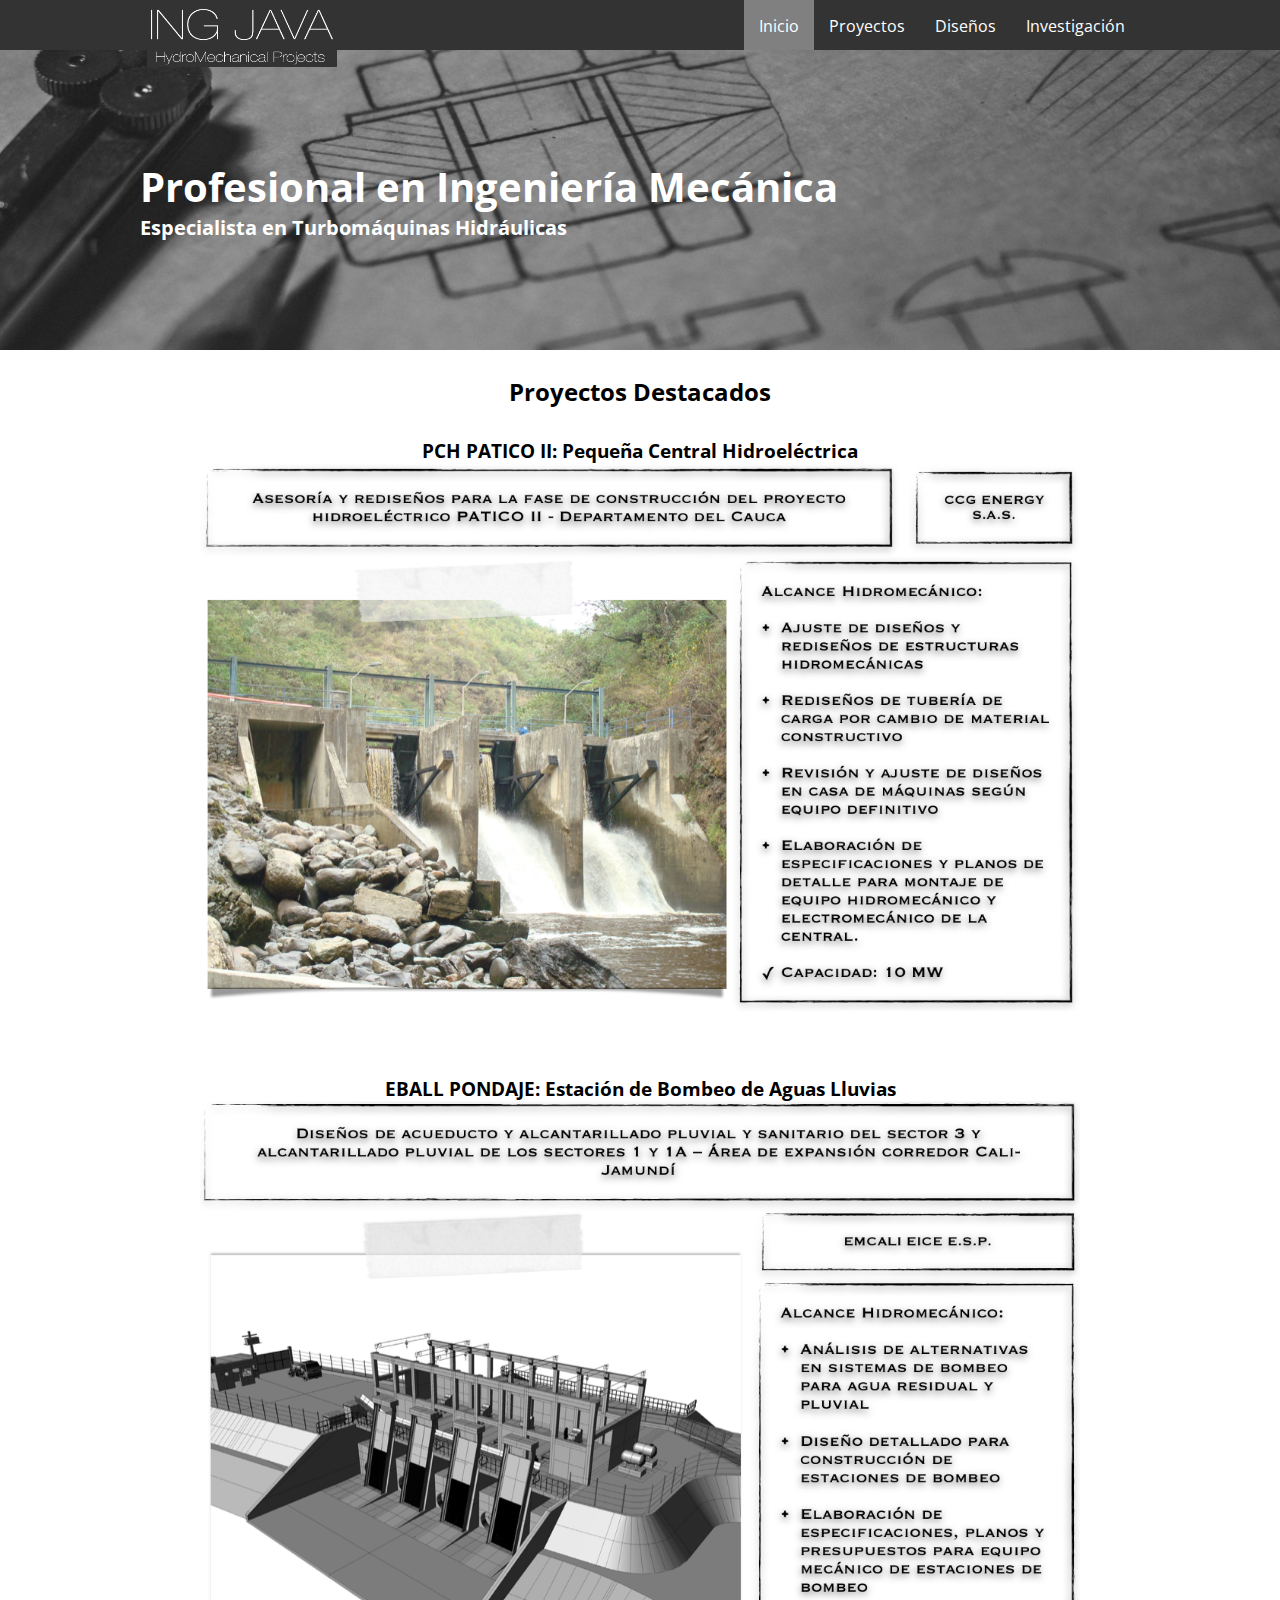
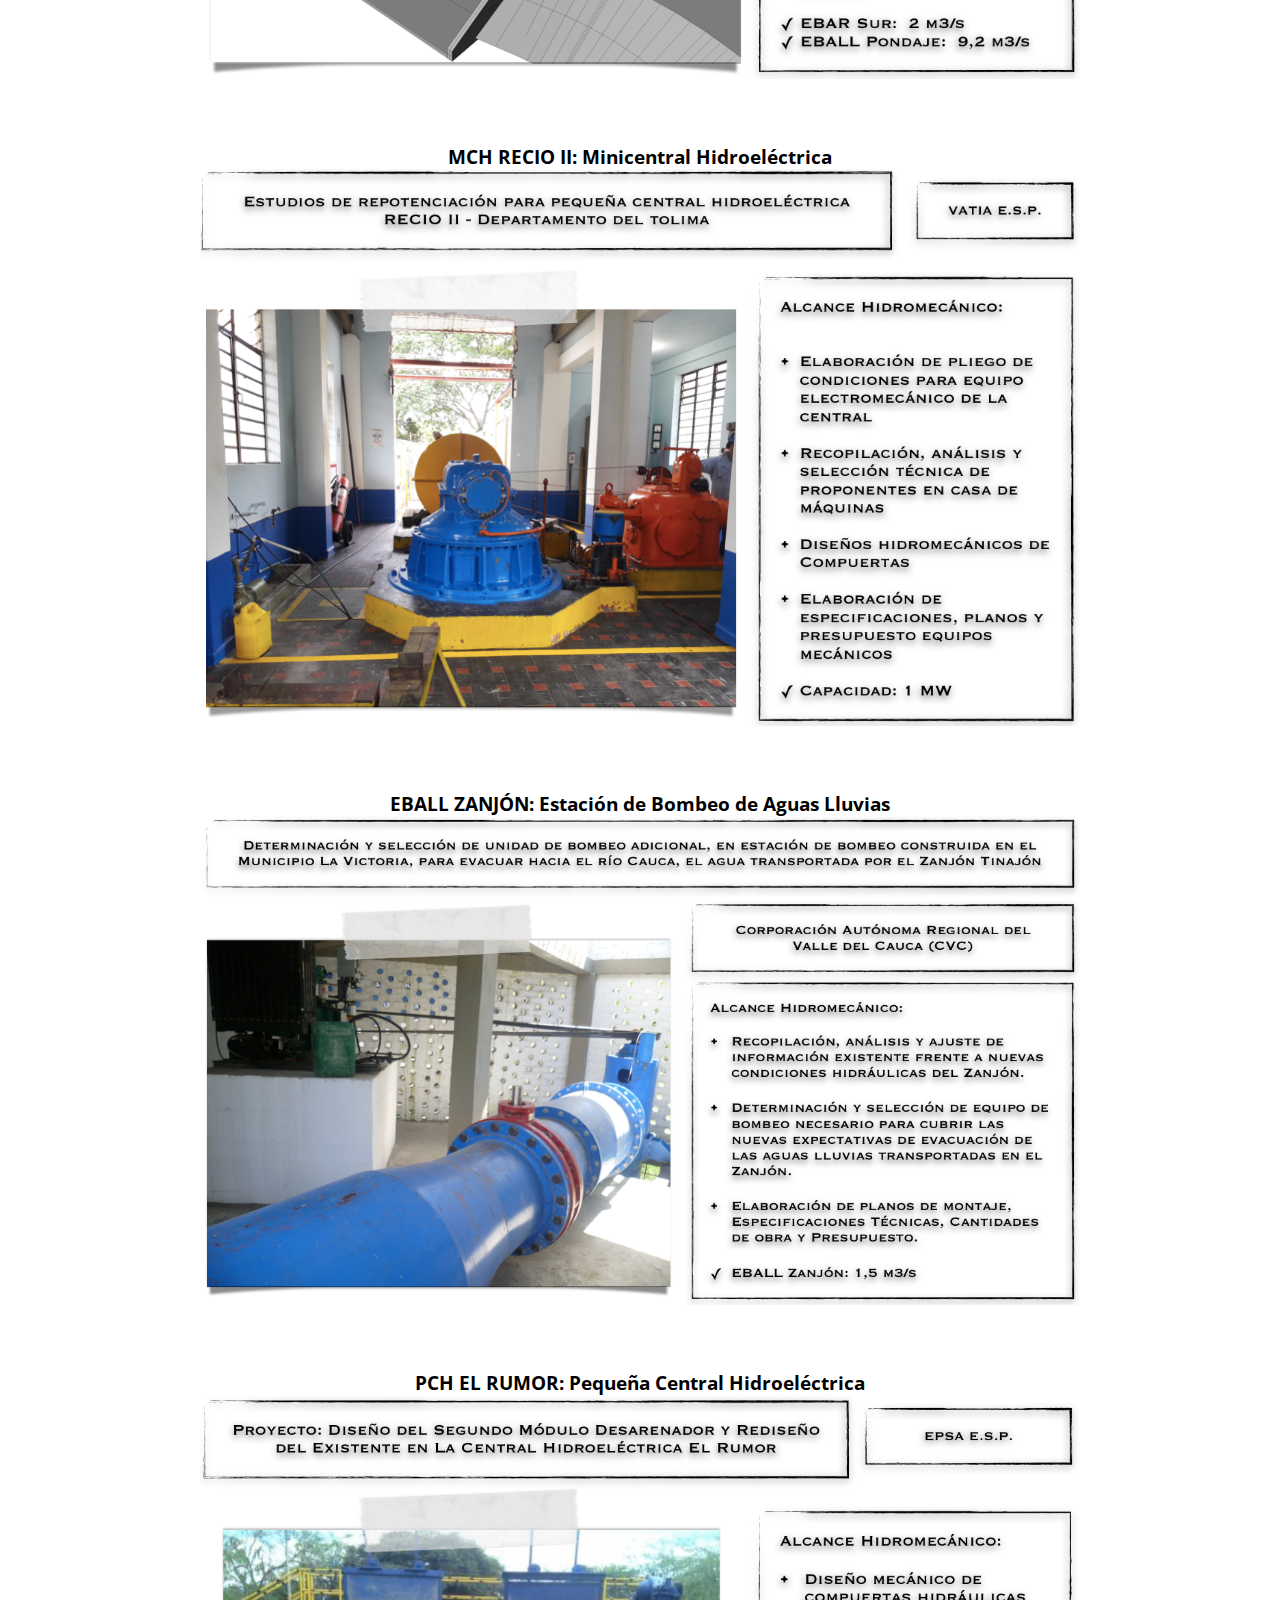
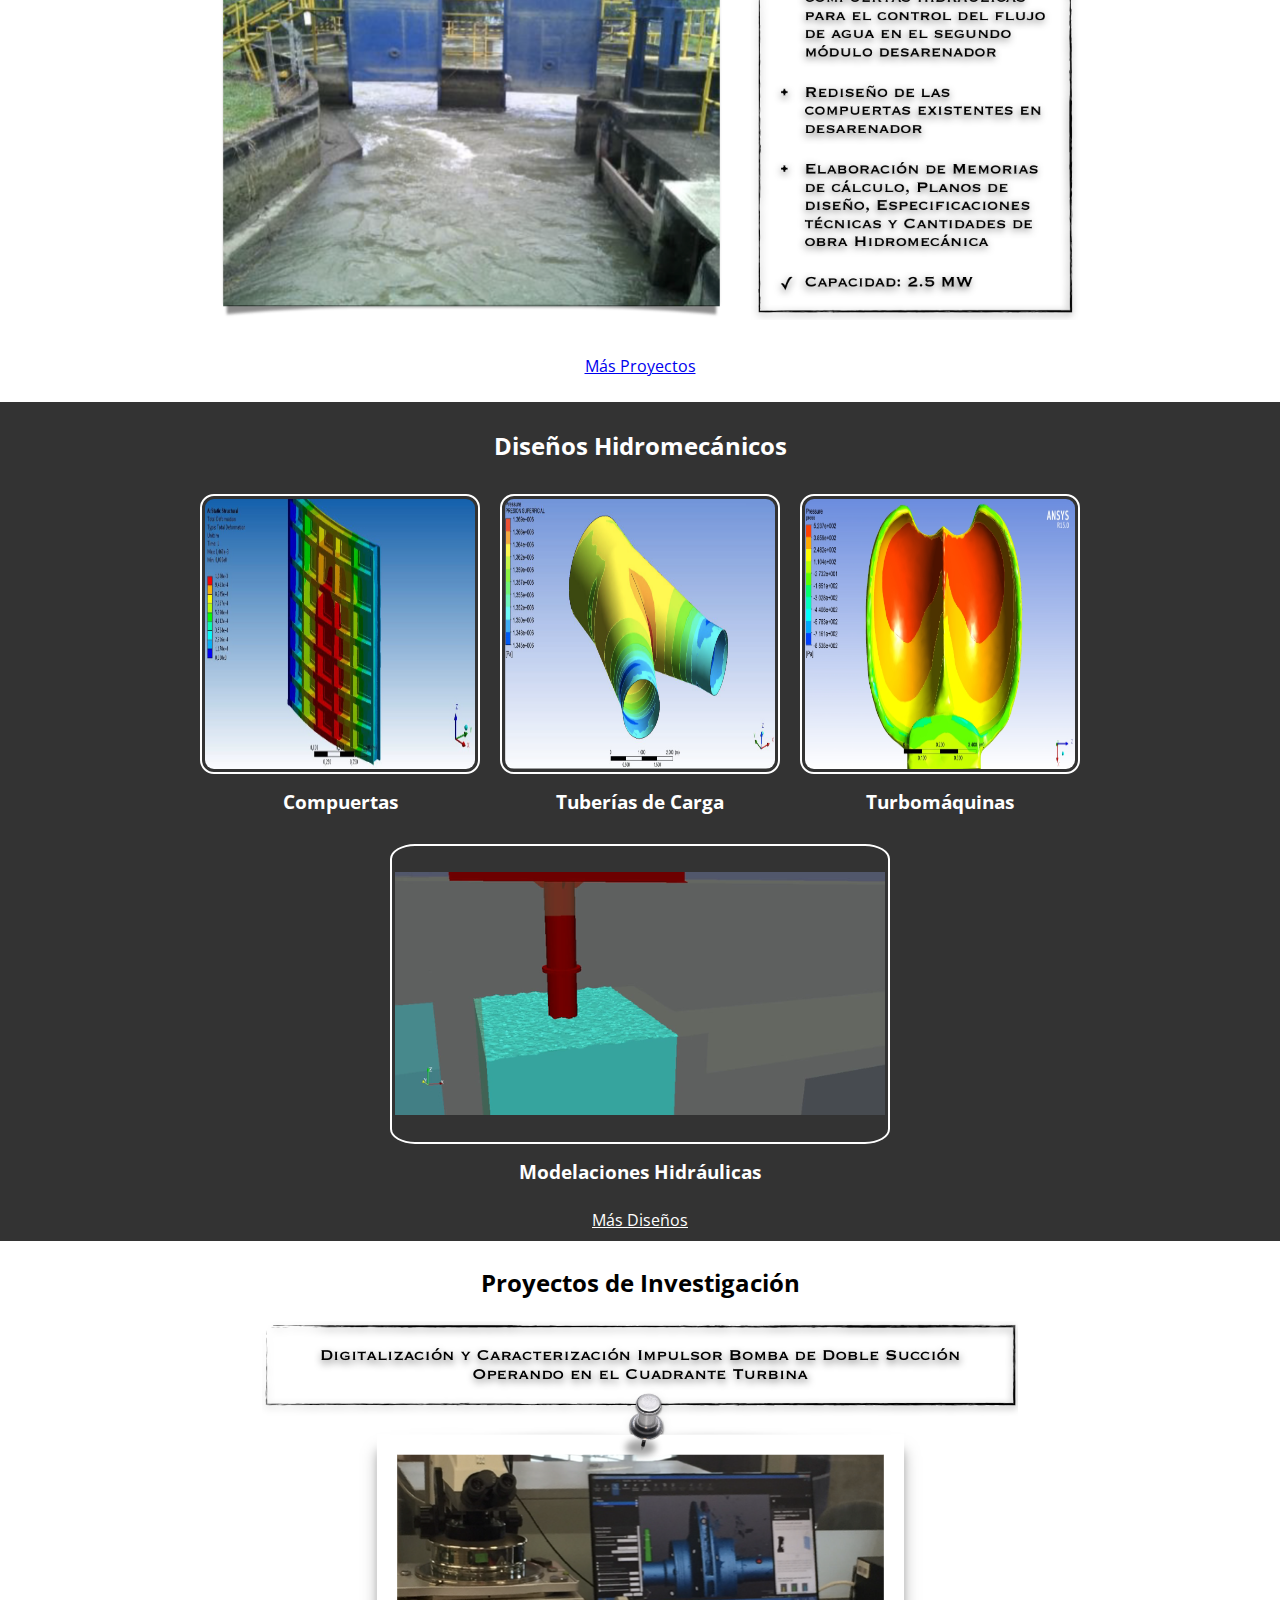
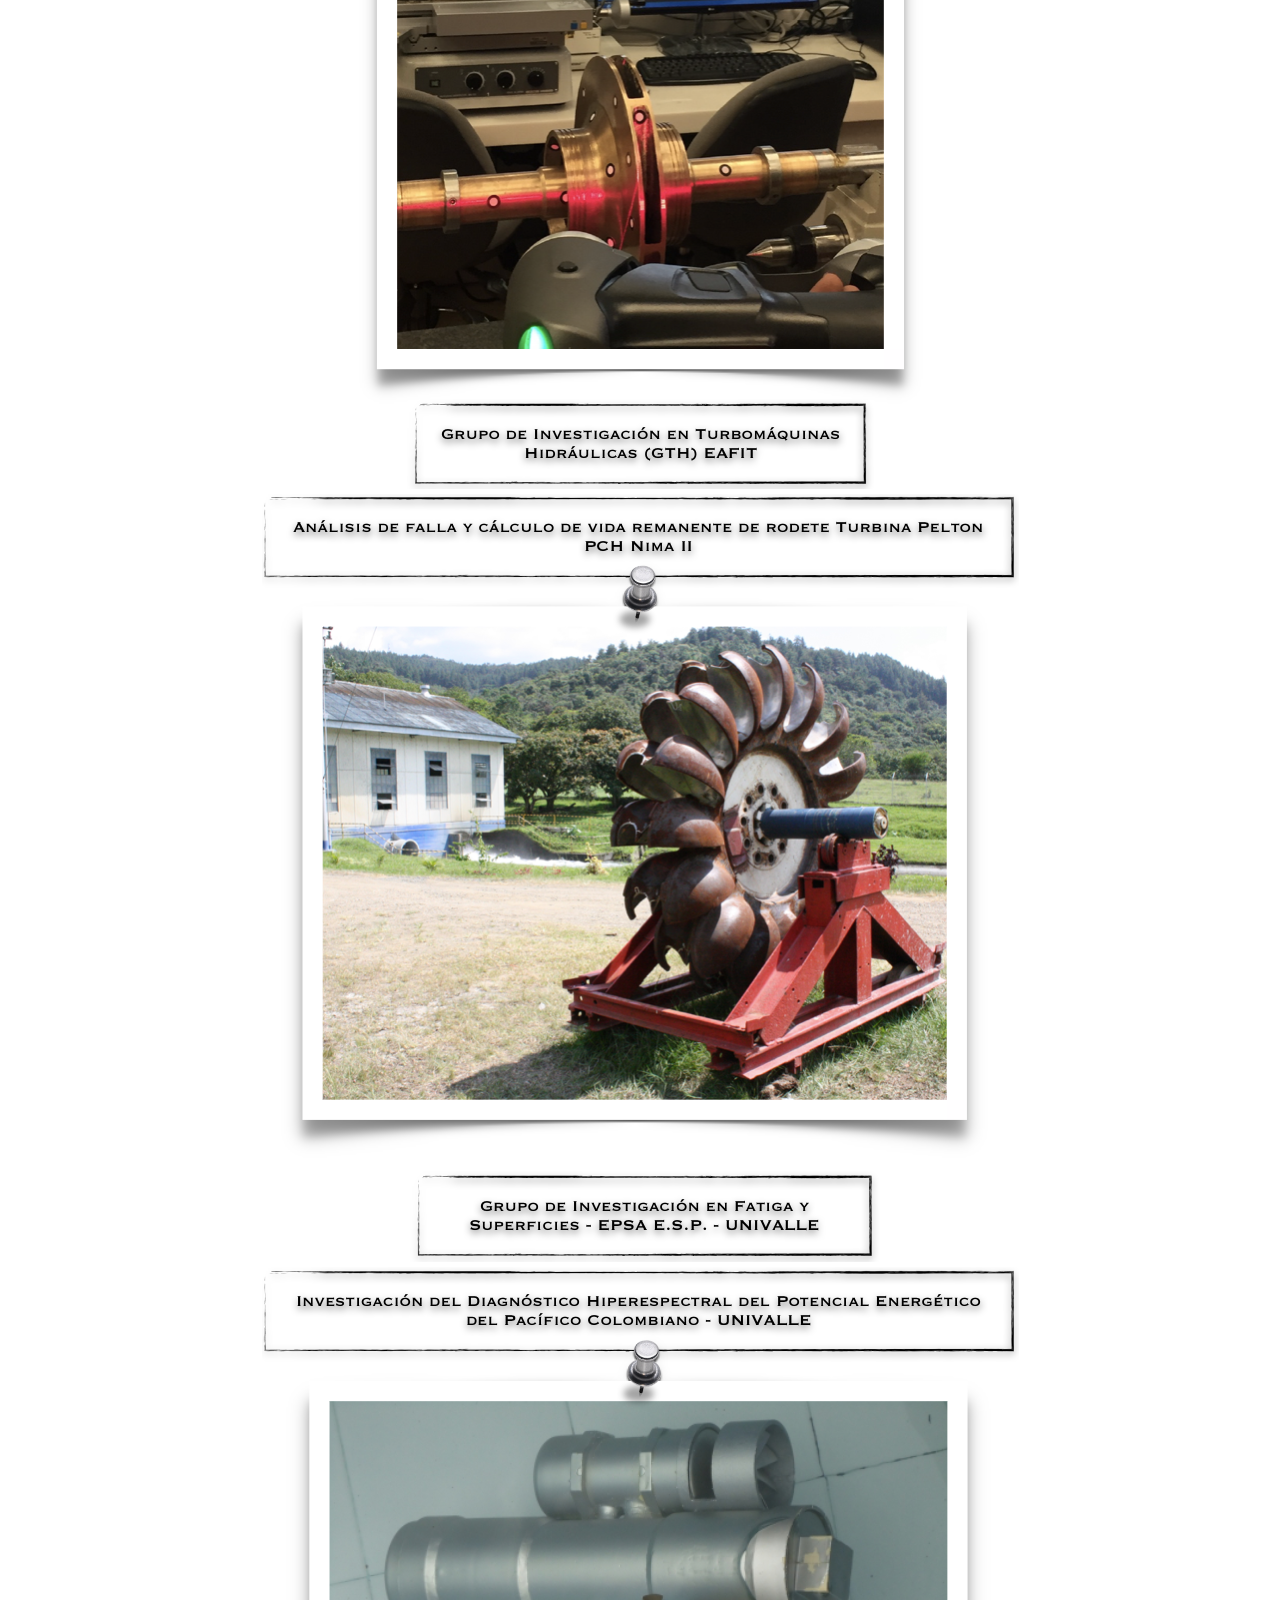
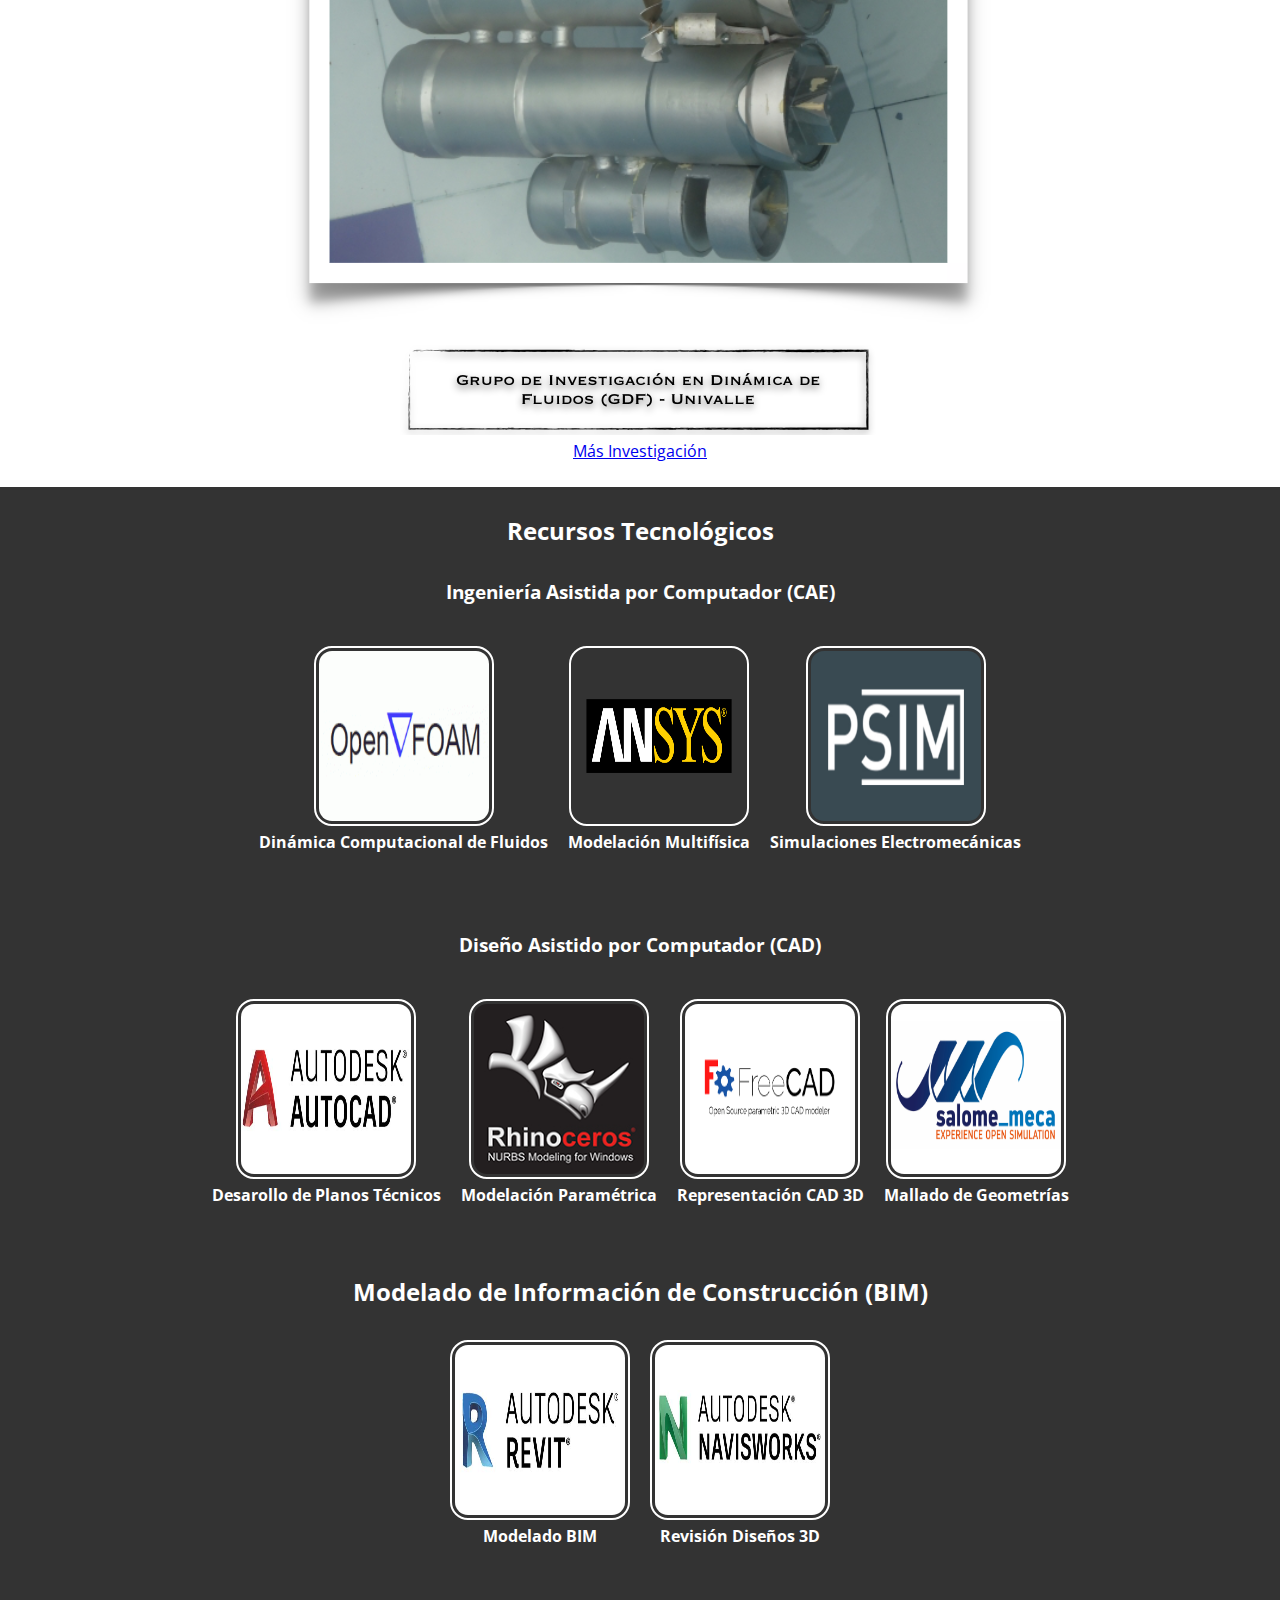
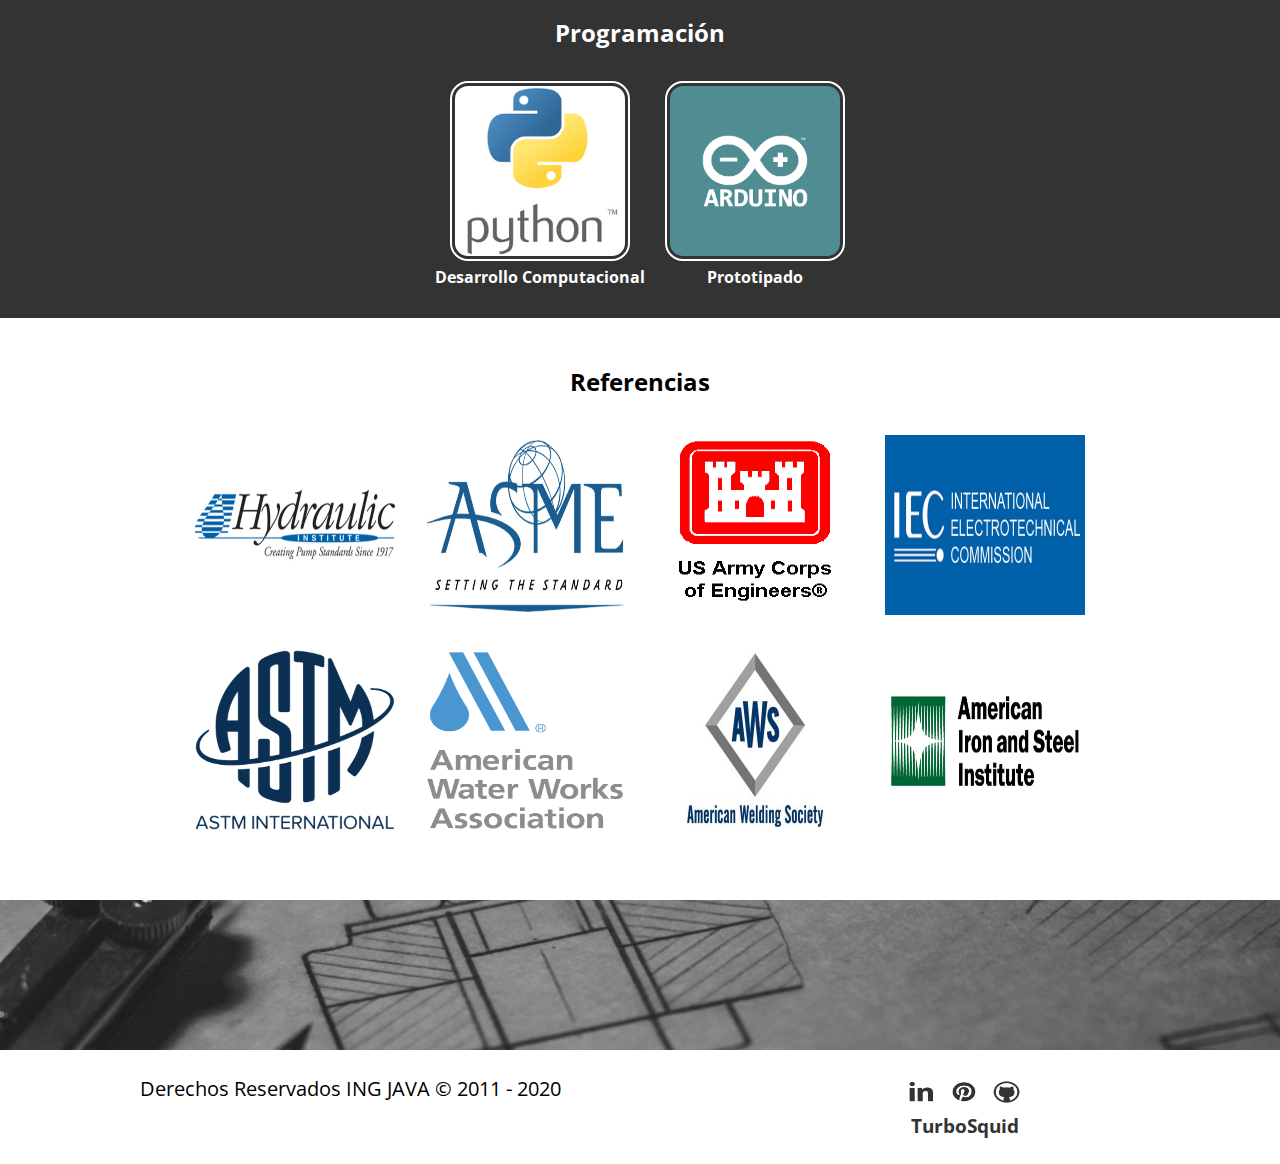
<file: index.html>
<!DOCTYPE html>
<html lang="es">
    <head>
        <title> ING JAVA - HydroMechanical Projects / Home</title>
        <meta charset="UTF-8">
        <meta name="PORTAFOLIO" content="SERVICIOS ING JAVA">    
        <link rel="stylesheet" href="css/fontello.css">
        <link rel="stylesheet" href="css/estilos.css">
        <link rel="icon" href="images/ingjavaICON.png">
    </head>
    
    <body>
        
        <header>
            <div class="contenedor">
                <h1><img src="images/Logo.png" alt="Logo"></h1>
                <!--<h1>ING JAVA</h1>-->
                <input type="checkbox" id="menu-bar">
                <!--<label class="icon-menu" for="menu-bar"></label>-->
                <label for="menu-bar">Menu</label>
                
                <nav class="menu">
                    <a href="index.html" class="current">Inicio</a>
                    <a href="proyectos.html">Proyectos</a>
                    <a href="disenos.html">Diseños</a>
                    <a href="investigacion.html">Investigación</a>
                    <!--<a href="recursos.html">Recursos</a>
                    <a href="referencias.html">Referencias</a>-->
                </nav>
                
            </div>
            
        </header>
        
        <main>
            <section id="banner">
                <img src="images/banner.png" alt="Banner">
                <div class="contenedor">
                    <h2>Profesional en Ingeniería Mecánica</h2>
                    <h3>Especialista en Turbomáquinas Hidráulicas</h3>
                    <!-- <a href="">Saber más</a>-->
                </div>
                
            </section>
            
            <section id="proyectos">
               <h2>Proyectos Destacados</h2>
               
               <div class="contenedor">
                   
                
                    <article>
                    <h3>PCH PATICO II: Pequeña Central Hidroeléctrica</h3>
                    <img src="images/patico.png" alt="Patico">
                    
                    </article>
                
                    <article>
                    <h3>EBALL PONDAJE: Estación de Bombeo de Aguas Lluvias</h3>
                    <img src="images/ebar.png" alt="Ebar">
                    
                    </article>
                    
                    <article>
                    <h3>MCH RECIO II: Minicentral Hidroeléctrica</h3>
                    <img src="images/recio2.png" alt="Recio">
                    
                    </article>    
                    
                    <article>
                    <h3>EBALL ZANJÓN: Estación de Bombeo de Aguas Lluvias</h3>
                    <img src="images/zanjon.png" alt="Zanjon">
                    
                    </article>
                    
                    <article>
                    <h3>PCH EL RUMOR: Pequeña Central Hidroeléctrica</h3>
                    <img src="images/rumor.png" alt="Rumor">
                    
                    </article>
                
                    
                </div>
                <div class="contenedor">
                <a href="proyectos.html">Más Proyectos</a>
                </div>
            </section>
            
            <section id="servicios">
                <br>
                <h2>Diseños Hidromecánicos</h2>
                <br>
                
                
                <div class="contenedor">
                   
                    <div align="center" class="servicios-partner">
                        <img src="images/compuertas.jpg" alt="Compuertas">
                        <h3>Compuertas</h3>
                    </div>
                    <div align="center" class="servicios-partner">
                        <img src="images/tuberia.png" alt="Tuberia">
                        <h3>Tuberías de Carga</h3>
                    </div>
                    <div align="center" class="servicios-partner"> 
                        <img src="images/turbomaquinaria.jpg" alt="Turbomaquinaria">
                        <h3>Turbomáquinas</h3>
                    </div>
                    <div align="center" class="servicios-partner">
                        <video src="videos/vertederoEBALL.mp4" autoplay muted loop></video>
                        <h3>Modelaciones Hidráulicas</h3>
                    </div>
                    
                    
                    <div class="contenedor">
                    <a href="disenos.html">Más Diseños</a>
                    </div>
                </div>
                
            </section>
            
            <section id="investigacion">
                <h2>Proyectos de Investigación</h2>
                <br>
                
                <div class="contenedor">
                
                    <article>
                    <img src="images/succion.png" alt="Succion">
                    </article>
                    
                    <article>
                    <img src="images/pelton.png" alt="Pelton">
                    </article>
                    
                    <article>
                    <img src="images/goliath.png" alt="Goliath">
                    </article>
                    
                </div>
                   
                    <div class="contenedor">
                    <a href="investigacion.html">Más Investigación</a>
                    </div>
                    
               

            </section>
            
            <section id="recursos">
                <br>
                <h2>Recursos Tecnológicos</h2>
                <br>
                
                <h3>Ingeniería Asistida por Computador (CAE)</h3>
                <br>
                <div class="contenedor">
                   
                    <div align="center" class="recursos-partner">
                        <img src="images/open.png" alt="Open">
                        <h4>Dinámica Computacional de Fluidos</h4>
                    </div>
                   
                    <div align="center" class="recursos-partner"> 
                        <img src="images/ansys.png" alt="Ansys">
                        <h4>Modelación Multifísica</h4>
                        
                    </div>
                  
                    <div align="center" class="recursos-partner"> 
                        <img src="images/psim.jpg" alt="Psim">
                        <h4>Simulaciones Electromecánicas</h4>
                    </div>
                    
                </div>
                <br>
                <br>
                <h3>Diseño Asistido por Computador (CAD)</h3>
                <br>
                <div class="contenedor">
                   
                    <div align="center" class="recursos-partner"> 
                        <img src="images/autocad.jpg" alt="Autocad">
                        <h4>Desarollo de Planos Técnicos</h4>
                        
                    </div>
                    <div align="center" class="recursos-partner"> 
                        <img src="images/rhino.jpg" alt="Rhino">
                        <h4>Modelación Paramétrica</h4>
                       
                    </div>
                    <div align="center" class="recursos-partner"> 
                        <img src="images/freecad.jpg" alt="Freecad">
                        <h4>Representación CAD 3D</h4>
                        
                    </div>
                    <div align="center" class="recursos-partner"> 
                        <img src="images/salome.png" alt="Salome">
                        <h4>Mallado de Geometrías</h4>
                        
                    </div>
                    
                </div>
                <br>
                <br>
                <h2>Modelado de Información de Construcción (BIM)</h2>
                <br>
                <div class="contenedor">
                   
                    <div align="center" class="recursos-partner"> 
                        <img src="images/revit.jpg" alt="Revit">
                        <h4>Modelado BIM</h4>
                        
                    </div>
                    <div align="center" class="recursos-partner"> 
                        <img src="images/navisworks.jpg" alt="Naviswork">
                        <h4>Revisión Diseños 3D</h4>
                        
                    </div>
                    
                </div>
                <br>
                <br>
                <h2>Programación</h2>
                <br>
                <div class="contenedor">
                   
                    <div align="center" class="recursos-partner"> 
                        <img src="images/python.jpg" alt="Python">
                        <h4>Desarrollo Computacional</h4>
                        
                    </div>
                    <div align="center" class="recursos-partner"> 
                        <img src="images/arduino.png" alt="Arduino">
                        <h4>Prototipado</h4>
                        
                    </div>
                    
                </div>
            </section>
            
            <section id="referencias">
                <br>
                <h2>Referencias</h2>
                <br>
                
                <div class="contenedor">
                
                    <article>
                    <img src="images/hi.png" alt="Hi">
                    </article>
                    
                    <article>
                    <img src="images/asme.jpg" alt="Asme">
                    </article>
                    
                    <article>
                    <img src="images/usace.png" alt="Usace">
                    </article>
                    
                    <article>
                    <img src="images/iec.jpg" alt="Iec">
                    </article>
                    
                    <article>
                    <img src="images/astm.png" alt="Astm">
                    </article>
                    
                    <article>
                    <img src="images/awwa.png" alt="Awwa">
                    </article>
                    
                    <article>
                    <img src="images/aws.jpg" alt="Aws">
                    </article>
                    
                    <article>
                    <img src="images/aisi.jpg" alt="Aisi">
                    </article>
                    
                </div>

            </section>
            <section id="pie">
               <img src="images/banner.png" alt="banner">
            </section> 
            
        </main>
        
        <footer>
            <div class="contenedor">
                <p class="contact">Derechos Reservados ING JAVA &copy; 2011 - 2020</p>
                
                <div class="redes">
                   
                    <a href="https://www.linkedin.com/in/ingjava/"><img src="images/lindk.png" alt="Lindked"></a>
                    
                    <a href="https://pin.it/zosaporvqmgcrv"><img src="images/pint.png" alt="Pinterest"></a>
                    
                    <a href="https://github.com/ingjava/software"><img src="images/git.png" alt="Git"></a>
                    
                    <a href="https://www.turbosquid.com/Search/Artists/ingjava"><h6>TurboSquid</h6></a>
                    
                </div>
            </div>
        </footer>
            
    </body>

</html>
</file>
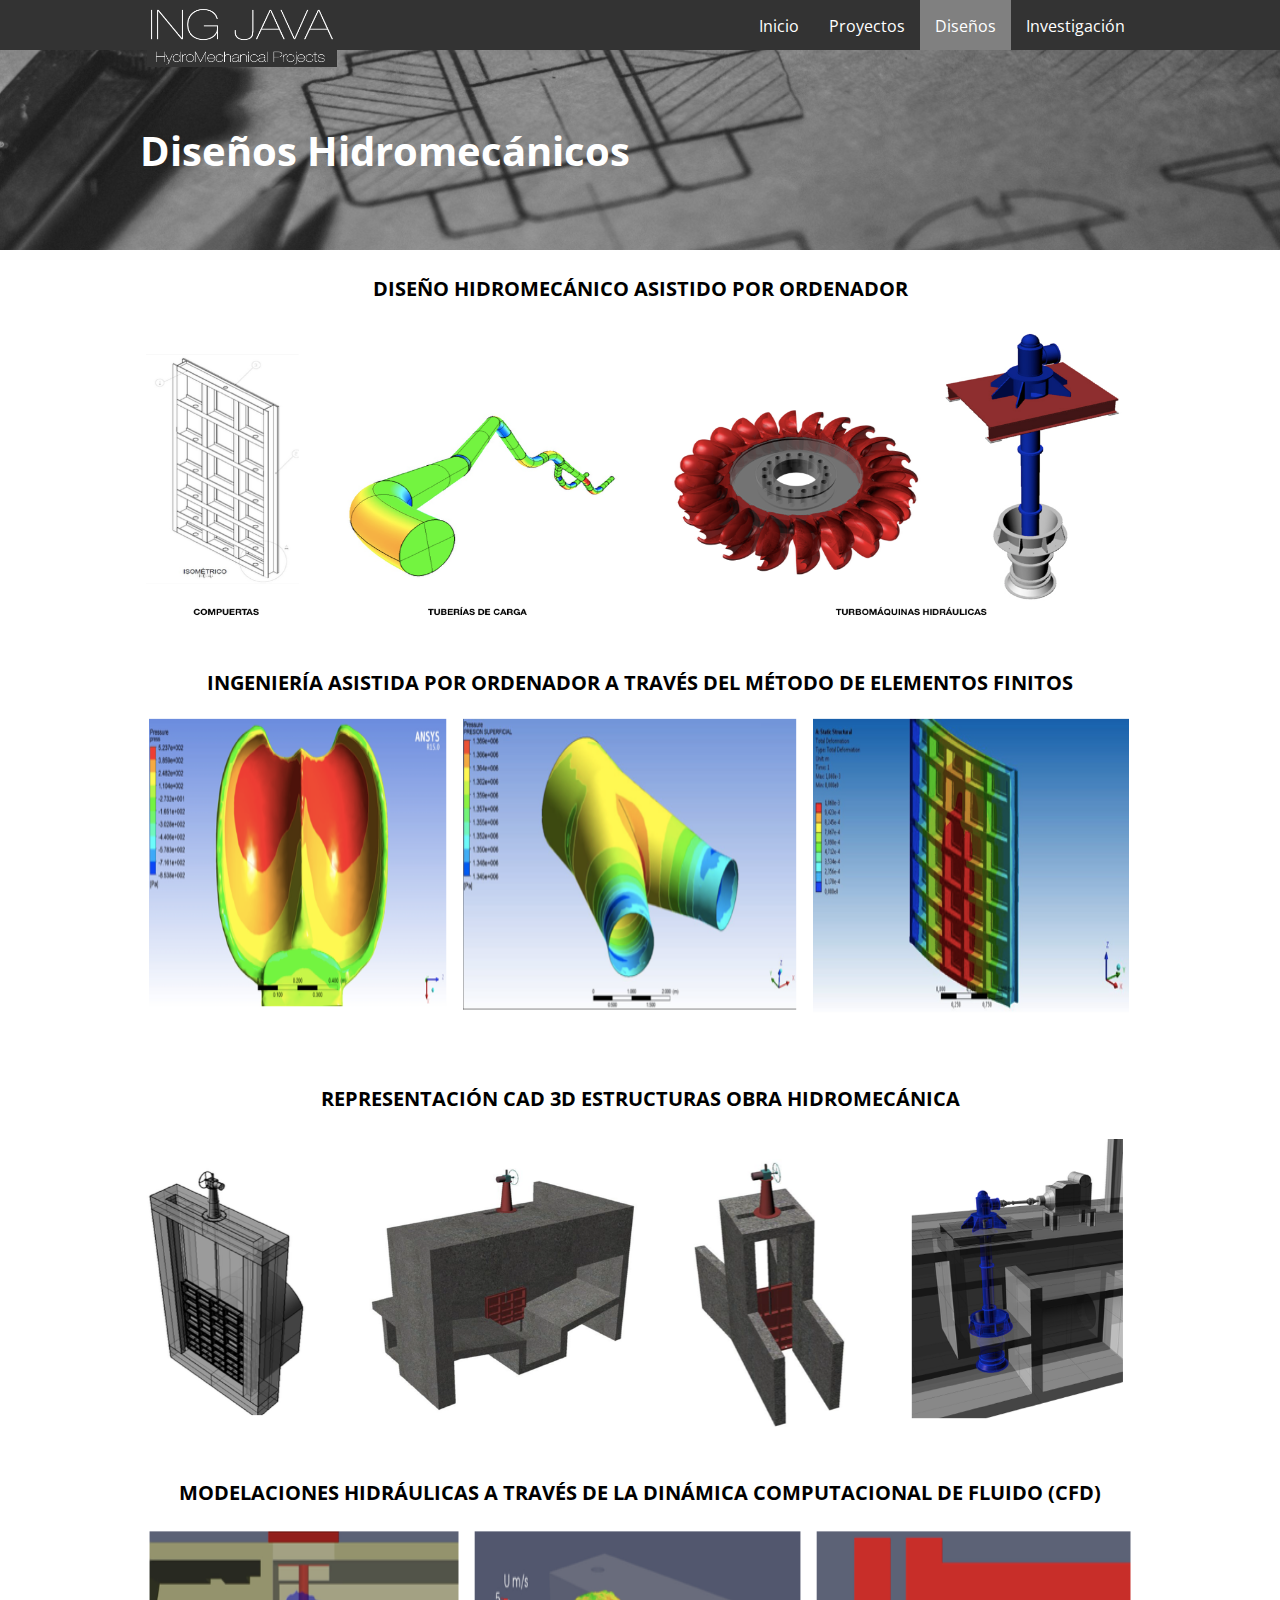
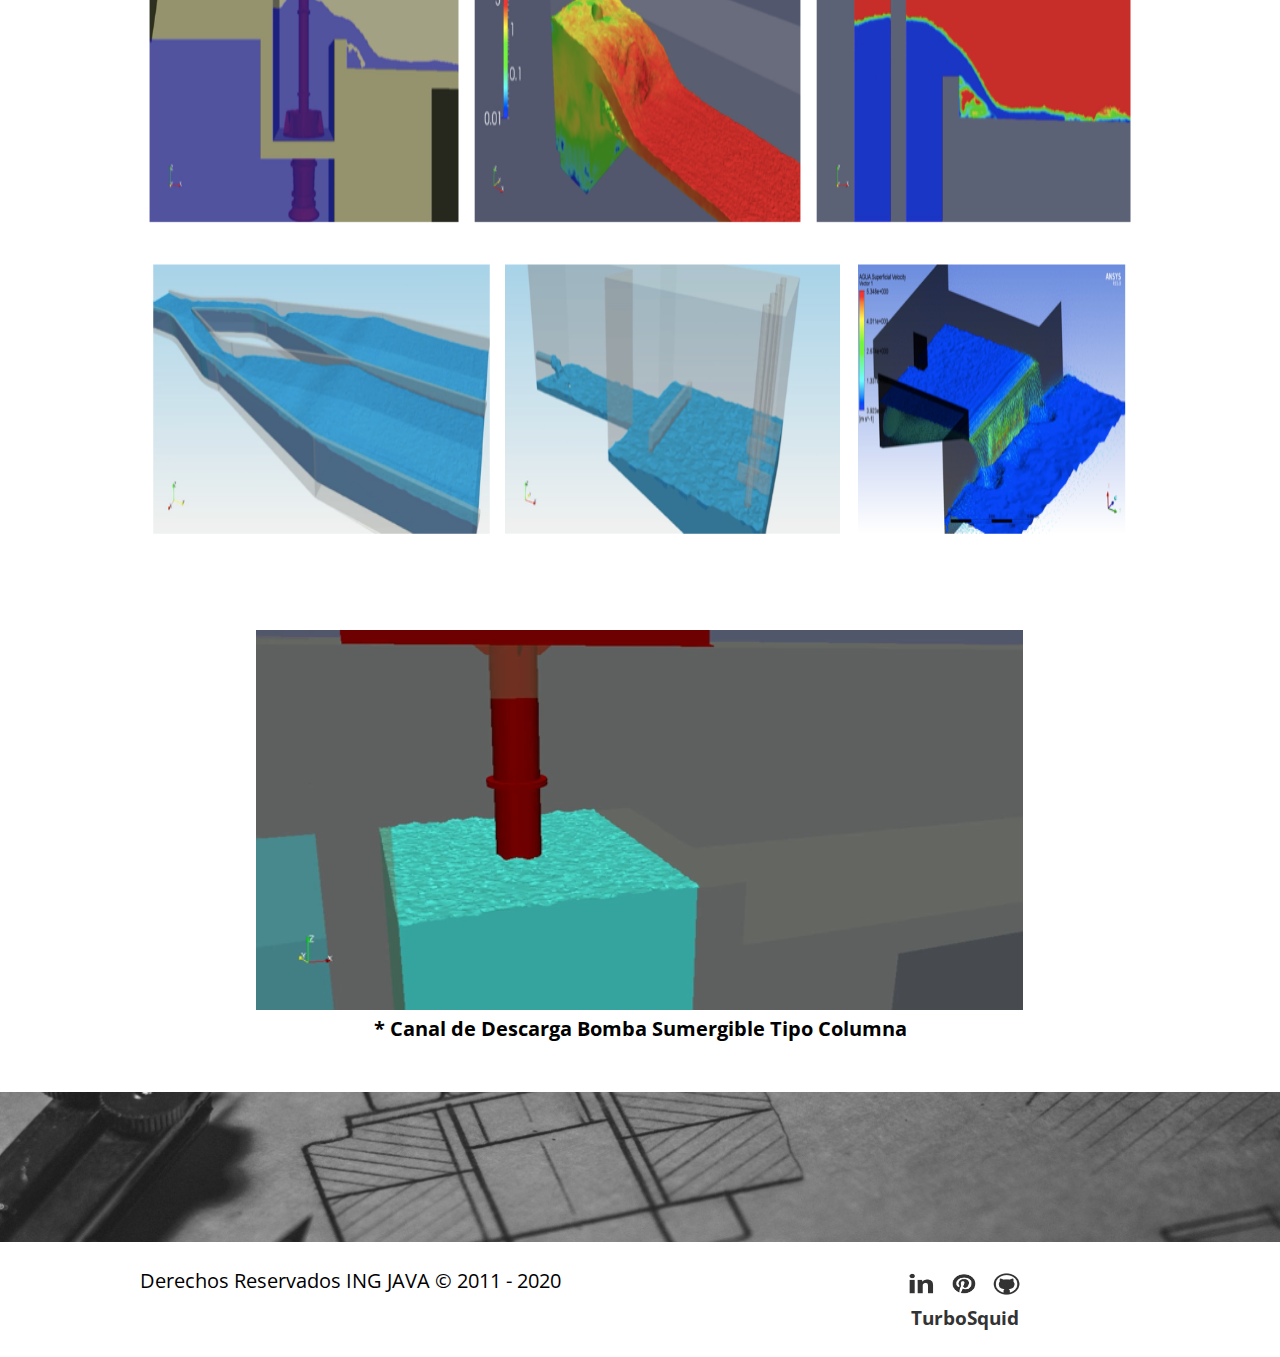
<file: disenos.html>
<!DOCTYPE html>
<html lang="es">
    <head>
        <title>ING JAVA - HydroMechanical Projects / Designs</title>
        <meta charset="UTF-8">
        <meta name="PORTAFOLIO" content="SERVICIOS ING JAVA">    
        <link rel="stylesheet" href="css/fontello.css">
        <link rel="stylesheet" href="css/estilos.css">
        <link rel="icon" href="images/ingjavaICON.png">
    </head>
    
    <body>
        
        <header>
            <div class="contenedor">
                <h1><img src="images/Logo.png"></h1>
                <!--<h1 class="icon-logo">ING JAVA</h1>-->
                <input type="checkbox" id="menu-bar">
                <!-- <label class="icon-menu" for="menu-bar"></label> -->
                <label for="menu-bar">Menu</label>
                
                <nav class="menu">
                    <a href="index.html">Inicio</a>
                    <a href="proyectos.html">Proyectos</a>
                    <a href="disenos.html" class="current">Diseños</a>
                    <a href="investigacion.html">Investigación</a>
                    <!--<a href="recursos.html">Recursos</a>
                    <a href="referencias.html">Referencias</a>-->
                </nav>
                
            </div>
            
        </header>
        
        <main>
            <section id="banner2">
                <img src="images/banner.png">
                <div class="contenedor">
                    <h2>Diseños Hidromecánicos</h2>
                    
                </div>
                
            </section>
            
            <section id="recientes">
                <h2></h2>
                <p></p>
            </section>
            
            
            
            <section id="referencias2">
               
                <div class="contenedor">
                  
                    <h3>DISEÑO HIDROMECÁNICO ASISTIDO POR ORDENADOR</h3>
                   <div align="center" class="referencias-partner">
                        <img src="images/cad2.png">
                        <br />
                        <br />
                    </div>
                    <br />
                    <h3>INGENIERÍA ASISTIDA POR ORDENADOR A TRAVÉS DEL MÉTODO DE ELEMENTOS FINITOS</h3>
                   <div align="center" class="referencias-partner">
                        <img src="images/cae.png">
                        <br />
                        <br />
                        <br />
                    </div>
                    <br />
                    <h3>REPRESENTACIÓN CAD 3D ESTRUCTURAS OBRA HIDROMECÁNICA</h3>
                   <div align="center" class="referencias-partner">
                        <img src="images/cad.png">
                        <br />
                        <br />
                        
                    </div>
                    <br />
                    <h3>MODELACIONES HIDRÁULICAS A TRAVÉS DE LA DINÁMICA COMPUTACIONAL DE FLUIDO (CFD)</h3>
                   <div align="center" class="referencias-partner">
                        <img src="images/cfd1.png">
                        <img src="images/cfd2.png">
                        <br />
                        <br />
                        <br />
                    </div>
                    
                </div>
                <div align="center" class="referencias-partner">
                        <video src="videos/vertederoEBALL.mp4" autoplay muted loop></video>
                        <h3>* Canal de Descarga Bomba Sumergible Tipo Columna  </h3>
                    </div>
                
                
            </section>
            
            
            <section id="pie">
                <img src="images/banner.png">            
            </section> 
            
        </main>
        
        <footer>
            <div class="contenedor">
                <p class="contact">Derechos Reservados ING JAVA &copy; 2011 - 2020</p>
                
                <div class="redes">
                   
                    <a href="https://www.linkedin.com/in/ingjava/"><img src="images/lindk.png"></a>
                    
                    <a href="https://pin.it/zosaporvqmgcrv"><img src="images/pint.png"></a>
                    
                    <a href="https://github.com/ingjava/software"><img src="images/git.png"></a>
                    
                    <a href="https://www.turbosquid.com/Search/Artists/ingjava"><h6>TurboSquid</h6></a>
                    
                </div>
            </div>
        </footer>
        
        
    </body>
    
    
</html>
</file>
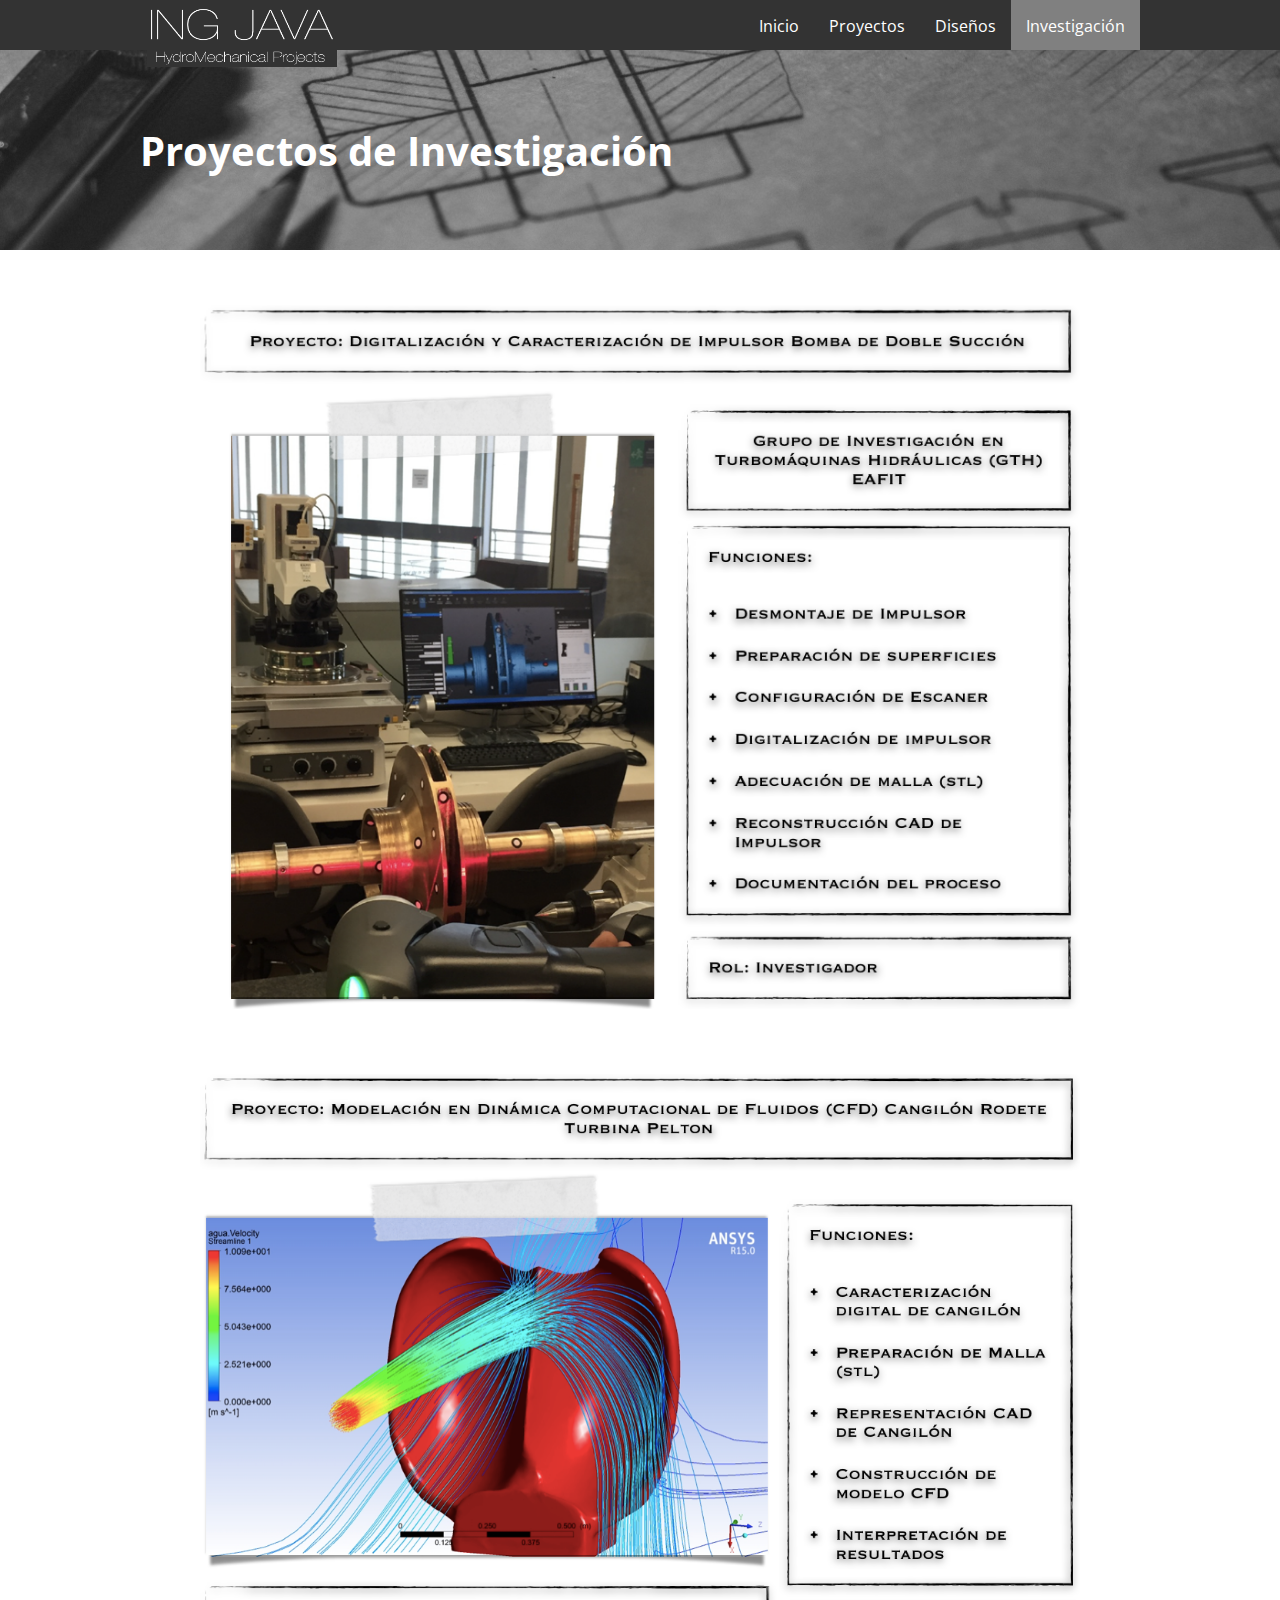
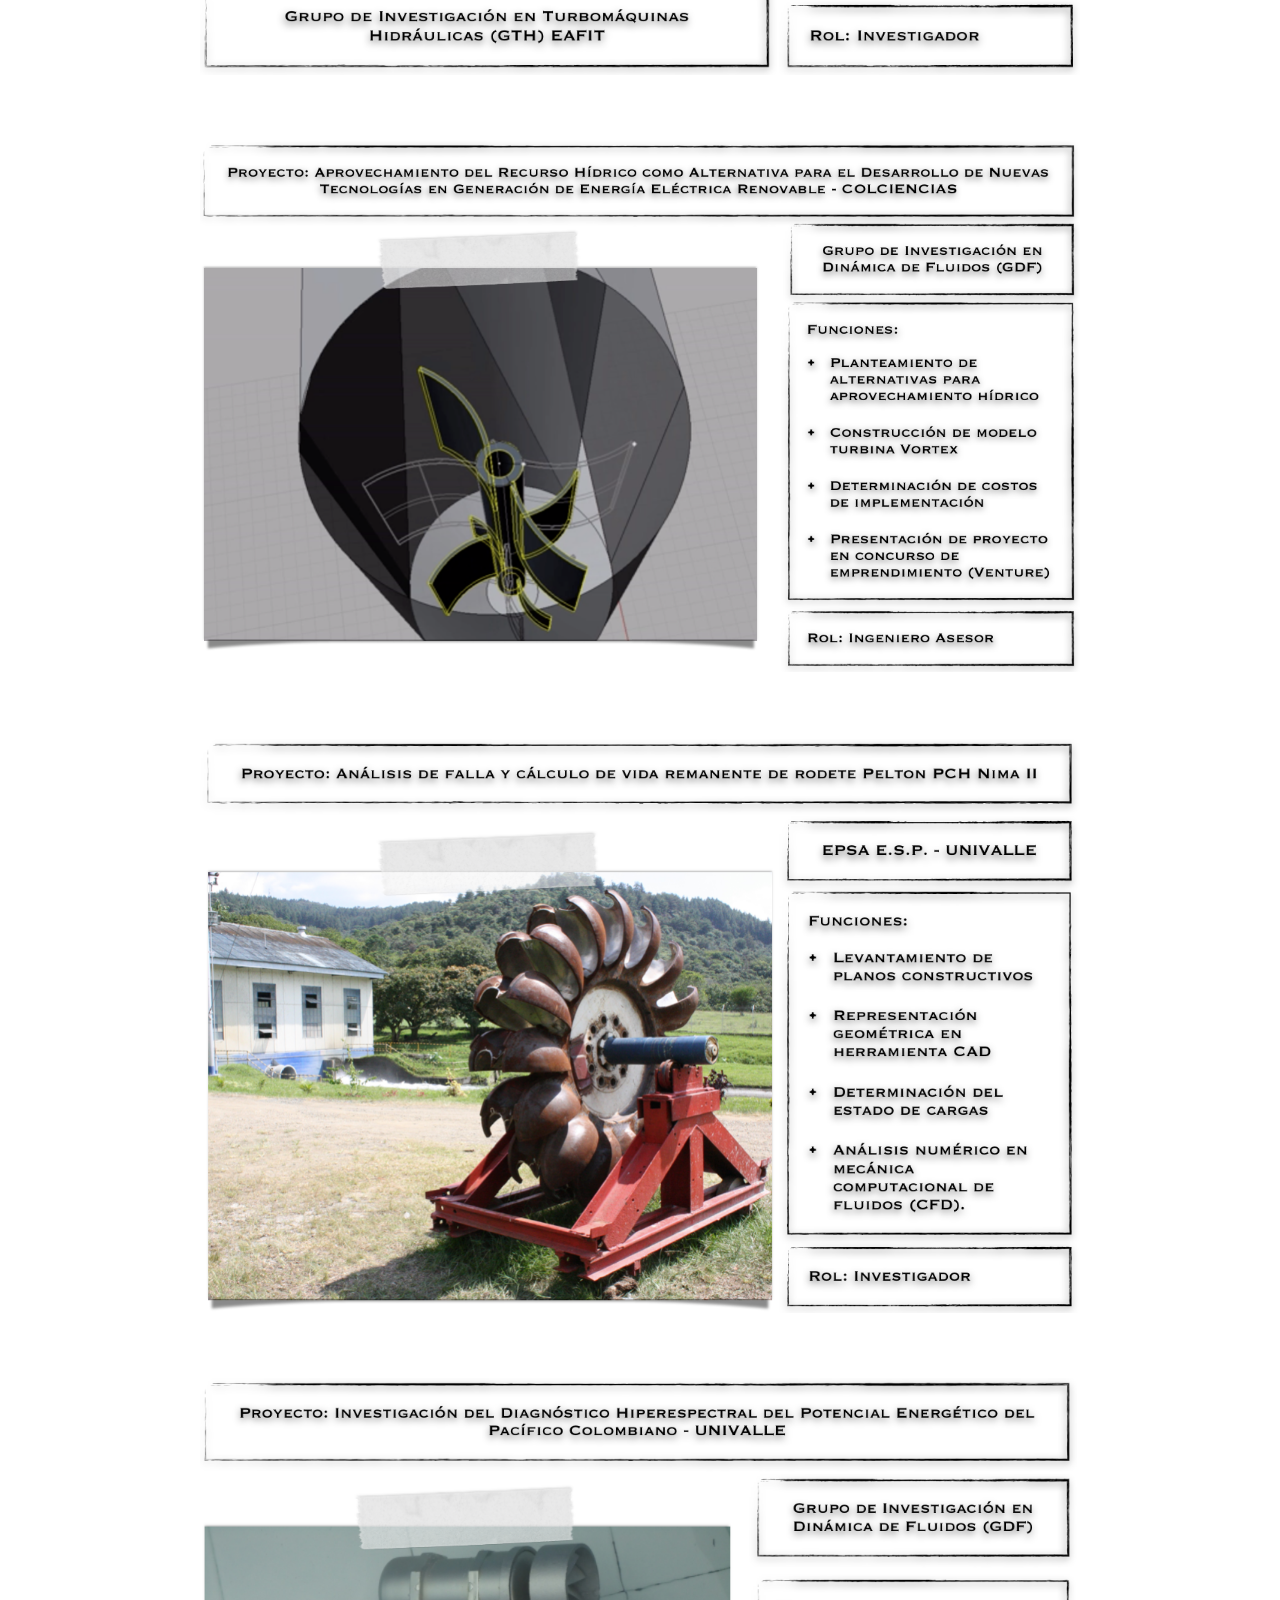
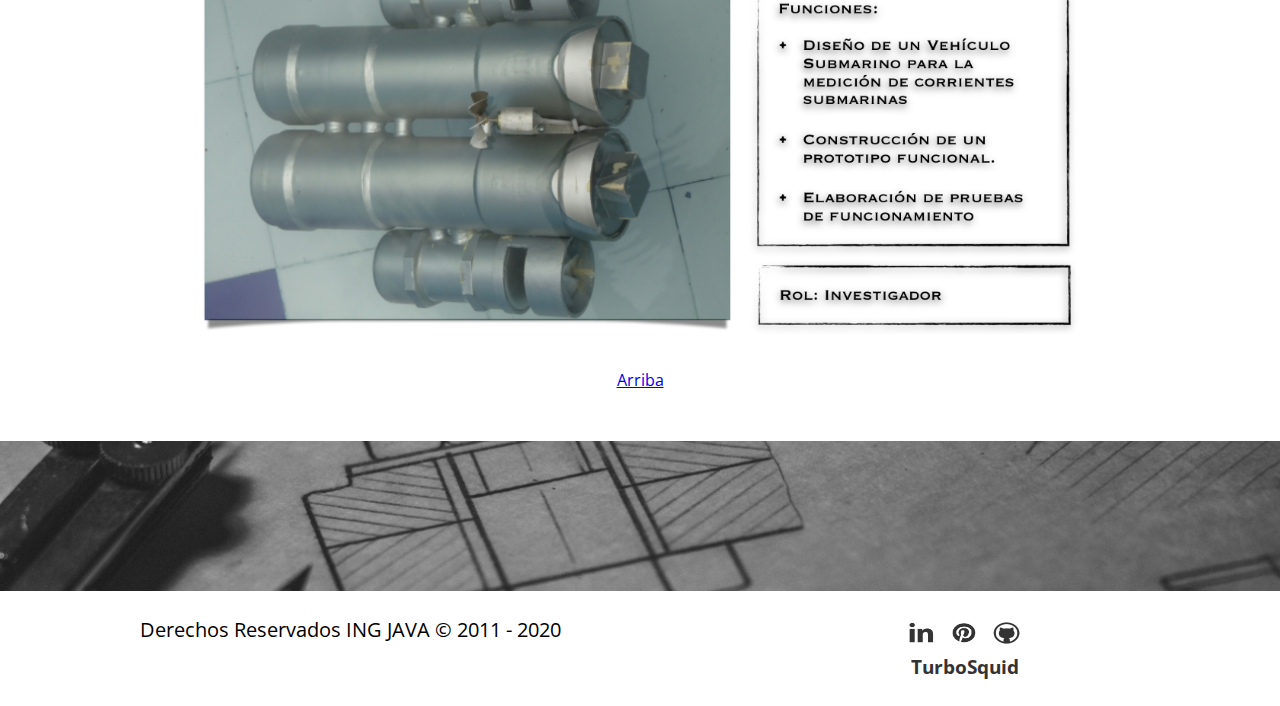
<file: investigacion.html>
<!DOCTYPE html>
<html lang="es">
    <head>
        <title>ING JAVA - HydroMechanical Projects / Research</title>
        <meta charset="UTF-8">
        <meta name="PORTAFOLIO" content="SERVICIOS ING JAVA">    
        <link rel="stylesheet" href="css/fontello.css">
        <link rel="stylesheet" href="css/estilos.css">
        <link rel="icon" href="images/ingjavaICON.png">
    </head>
    
    <body>
        
        <header>
            <div class="contenedor">
                <h1><img src="images/Logo.png"></h1>
                <!--<h1 class="icon-logo">ING JAVA</h1>-->
                <input type="checkbox" id="menu-bar">
                <!-- <label class="icon-menu" for="menu-bar"></label> -->
                <label for="menu-bar">Menu</label>
               
                <nav class="menu">
                    <a href="index.html">Inicio</a>
                    <a href="proyectos.html">Proyectos</a>
                    <a href="disenos.html">Diseños</a>
                    <a href="investigacion.html" class="current">Investigación</a>
                    <!--<a href="recursos.html">Recursos</a>
                    <a href="referencias.html">Referencias</a>-->
                </nav>
                
            </div>
            
        </header>
        
        <main>
            <section id="banner2">
                <img src="images/banner.png">
                <div class="contenedor">
                    <h2>Proyectos de Investigación</h2>
                </div>
            </section>
            
            <section id="proyectos">
               
                <div class="contenedor">
                
                    <article>
                    <img src="images/dobleSuccion.png">
                    </article>
                    
                    <article>
                    <img src="images/cangilon.png">
                    </article>
                    
                    <article>
                    <img src="images/vortex.png">
                    </article>
                    
                    <article>
                    <img src="images/peltonA.png">
                    </article>
                    
                    <article>
                    <img src="images/goliathP.png">
                    </article>
                    
                </div>
                
                <div class="contenedor">
                <a href="investigacion.html">Arriba</a>
                </div>

            </section>
           
            <section id="pie">
                <img src="images/banner.png">
            
            </section> 
            
        </main>
        
        <footer>
            <div class="contenedor">
                <p class="contact">Derechos Reservados ING JAVA &copy; 2011 - 2020</p>
                
                <div class="redes">
                   
                    <a href="https://www.linkedin.com/in/ingjava/"><img src="images/lindk.png"></a>
                    
                    <a href="https://pin.it/zosaporvqmgcrv"><img src="images/pint.png"></a>
                    
                    <a href="https://github.com/ingjava/software"><img src="images/git.png"></a>
                    
                    <a href="https://www.turbosquid.com/Search/Artists/ingjava"><h6>TurboSquid</h6></a>
                    
                </div>
            </div>
        </footer>
        
    </body>

</html>
</file>
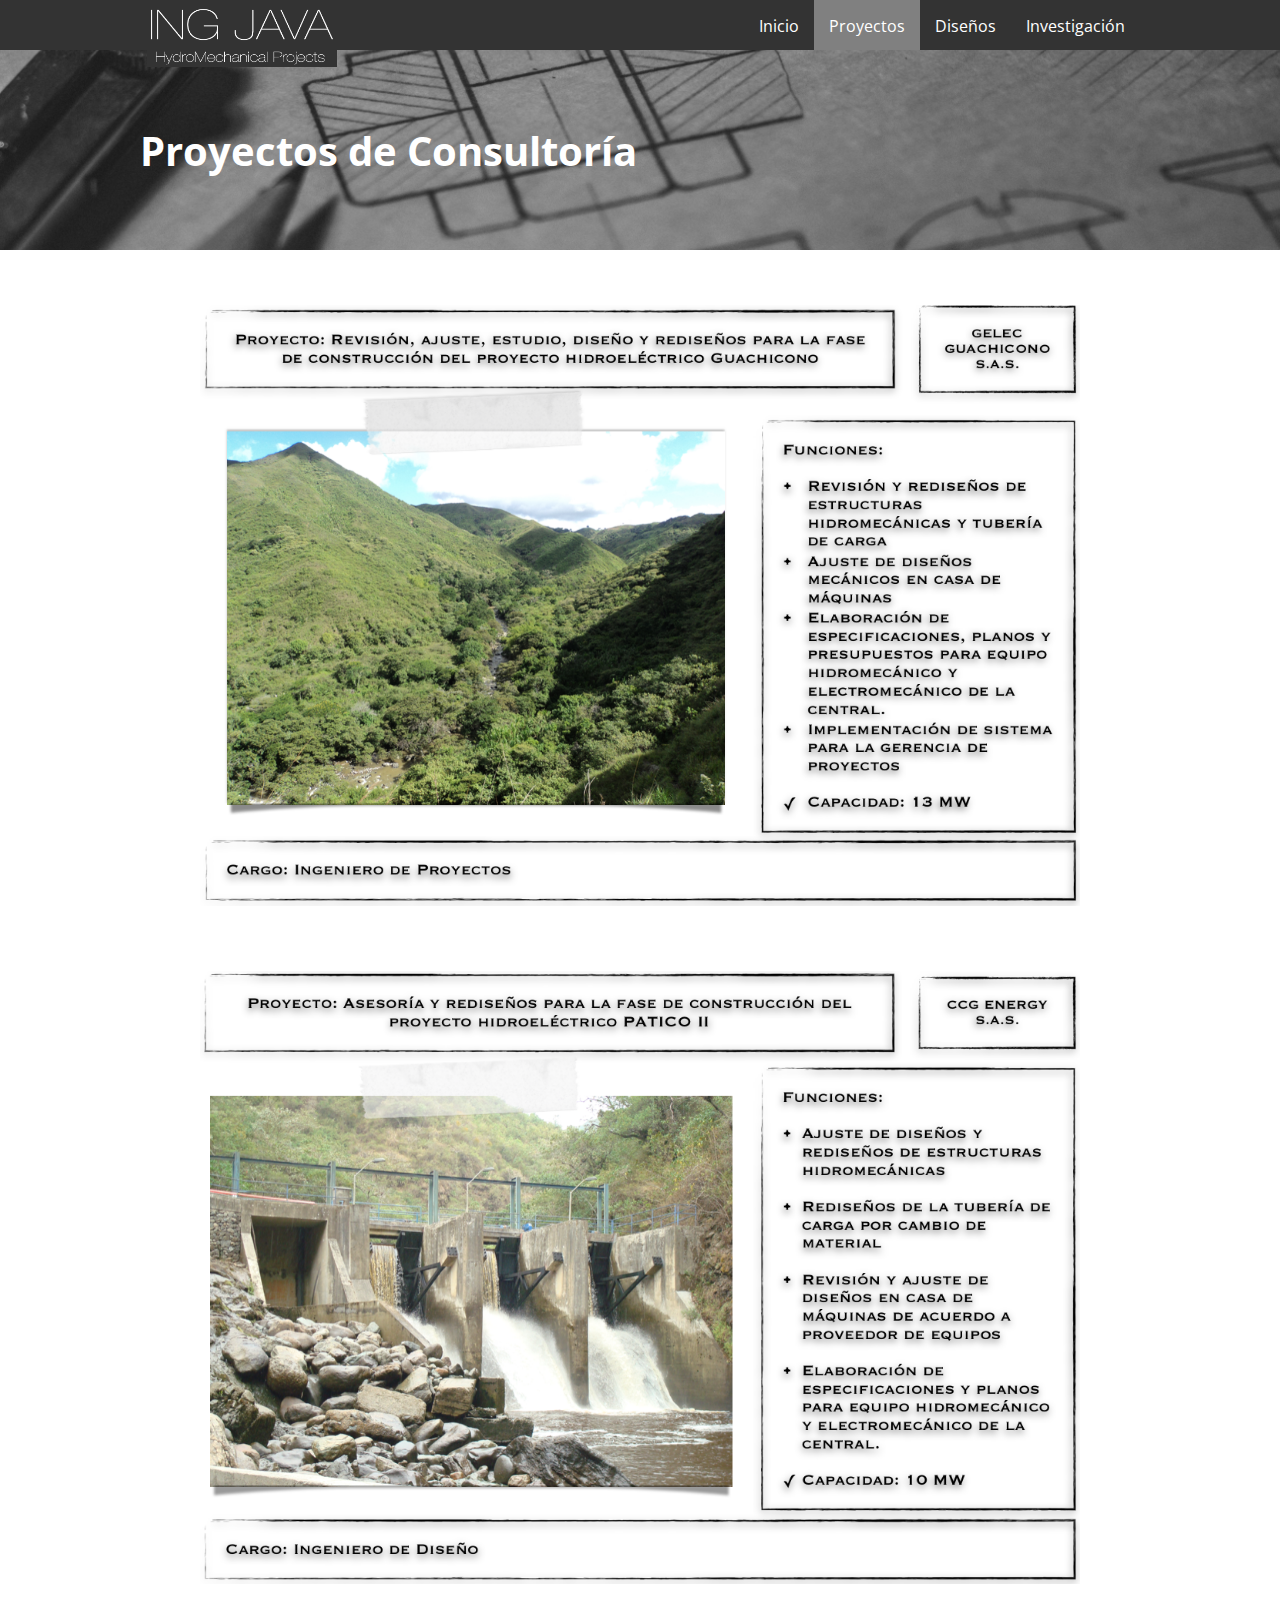
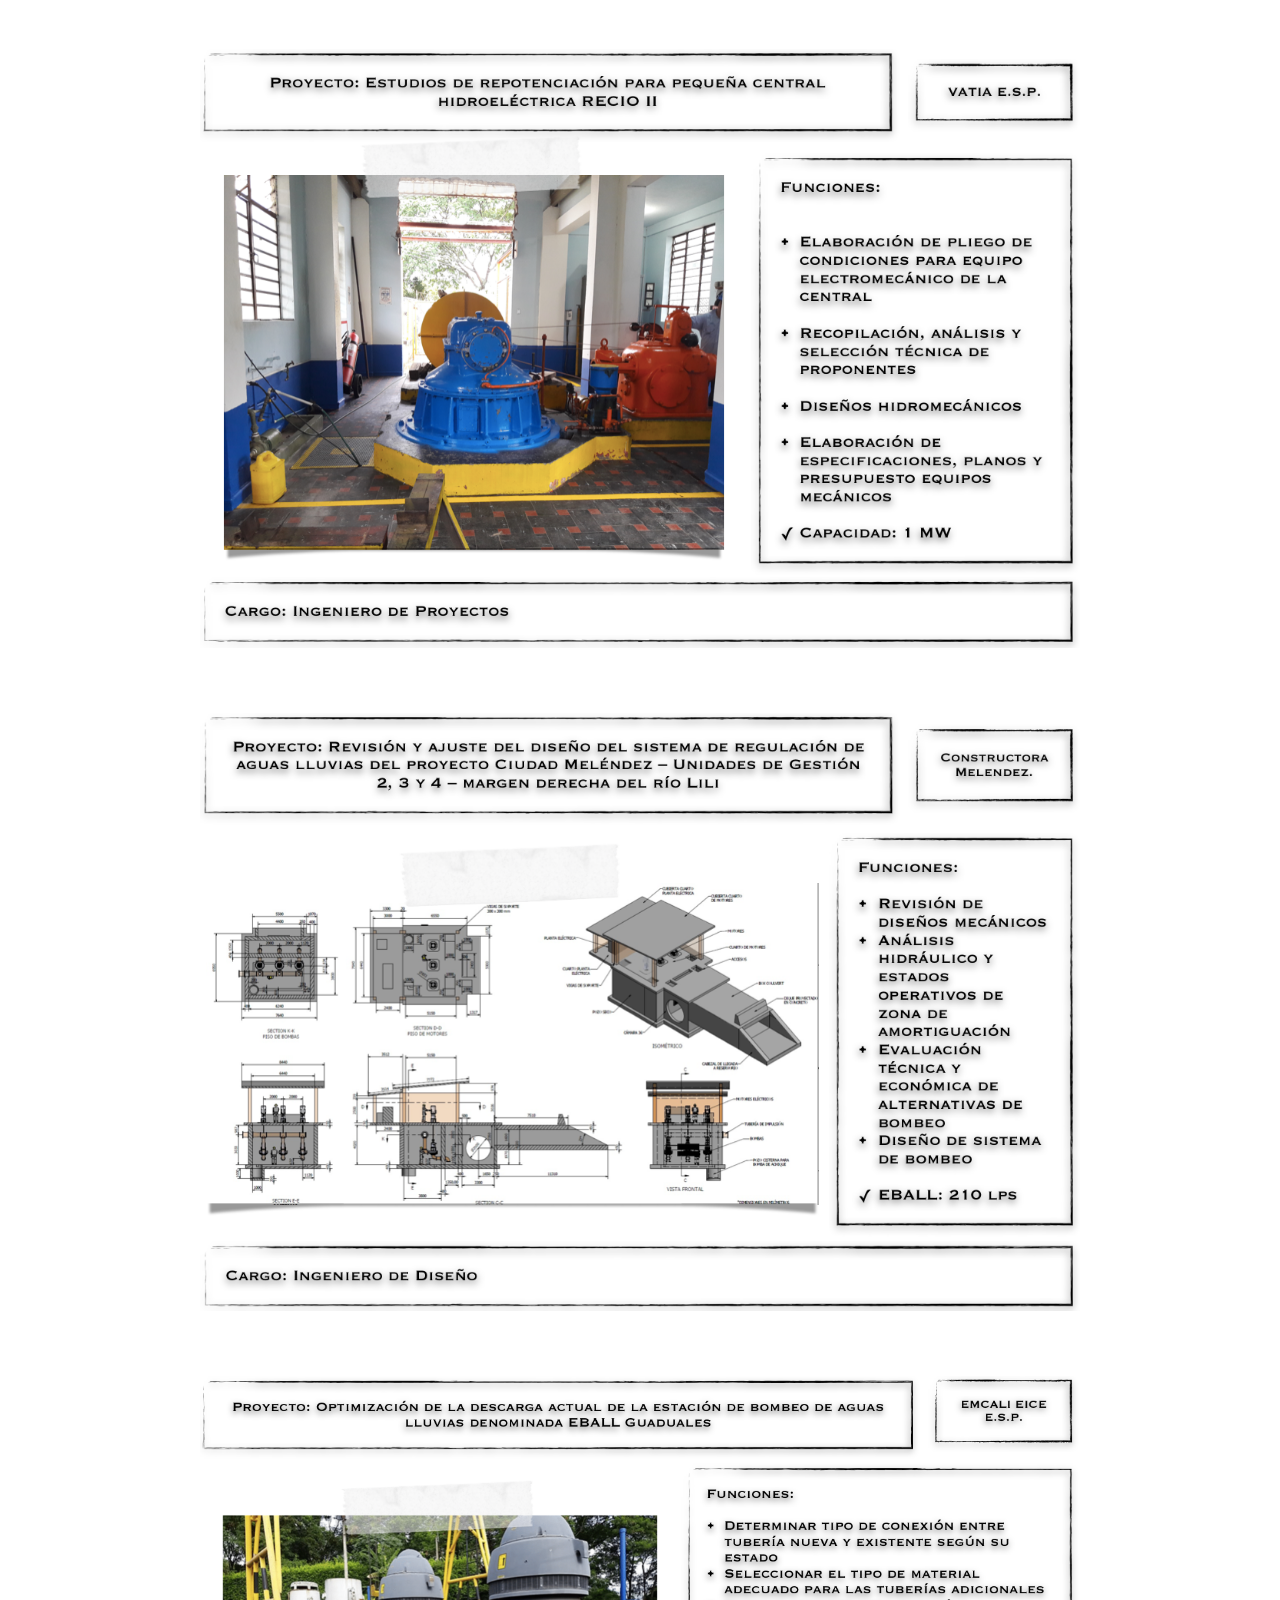
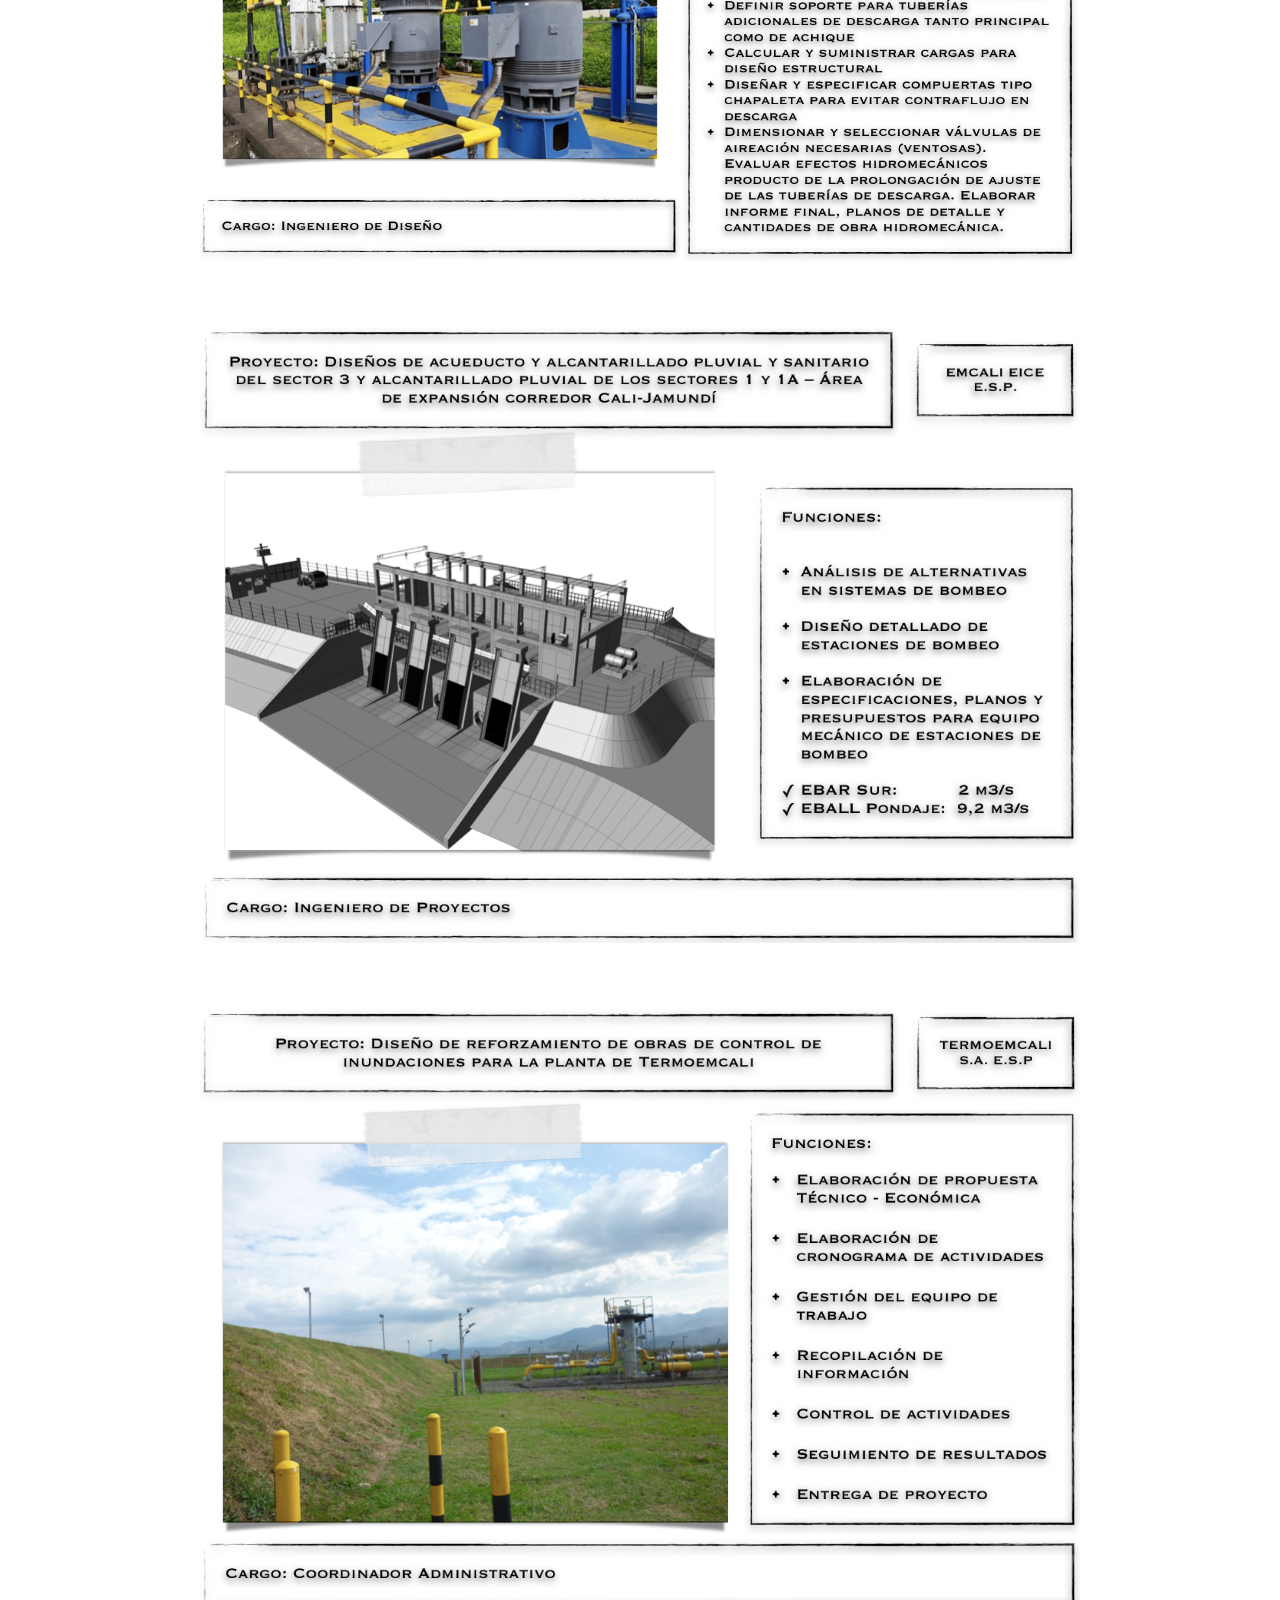
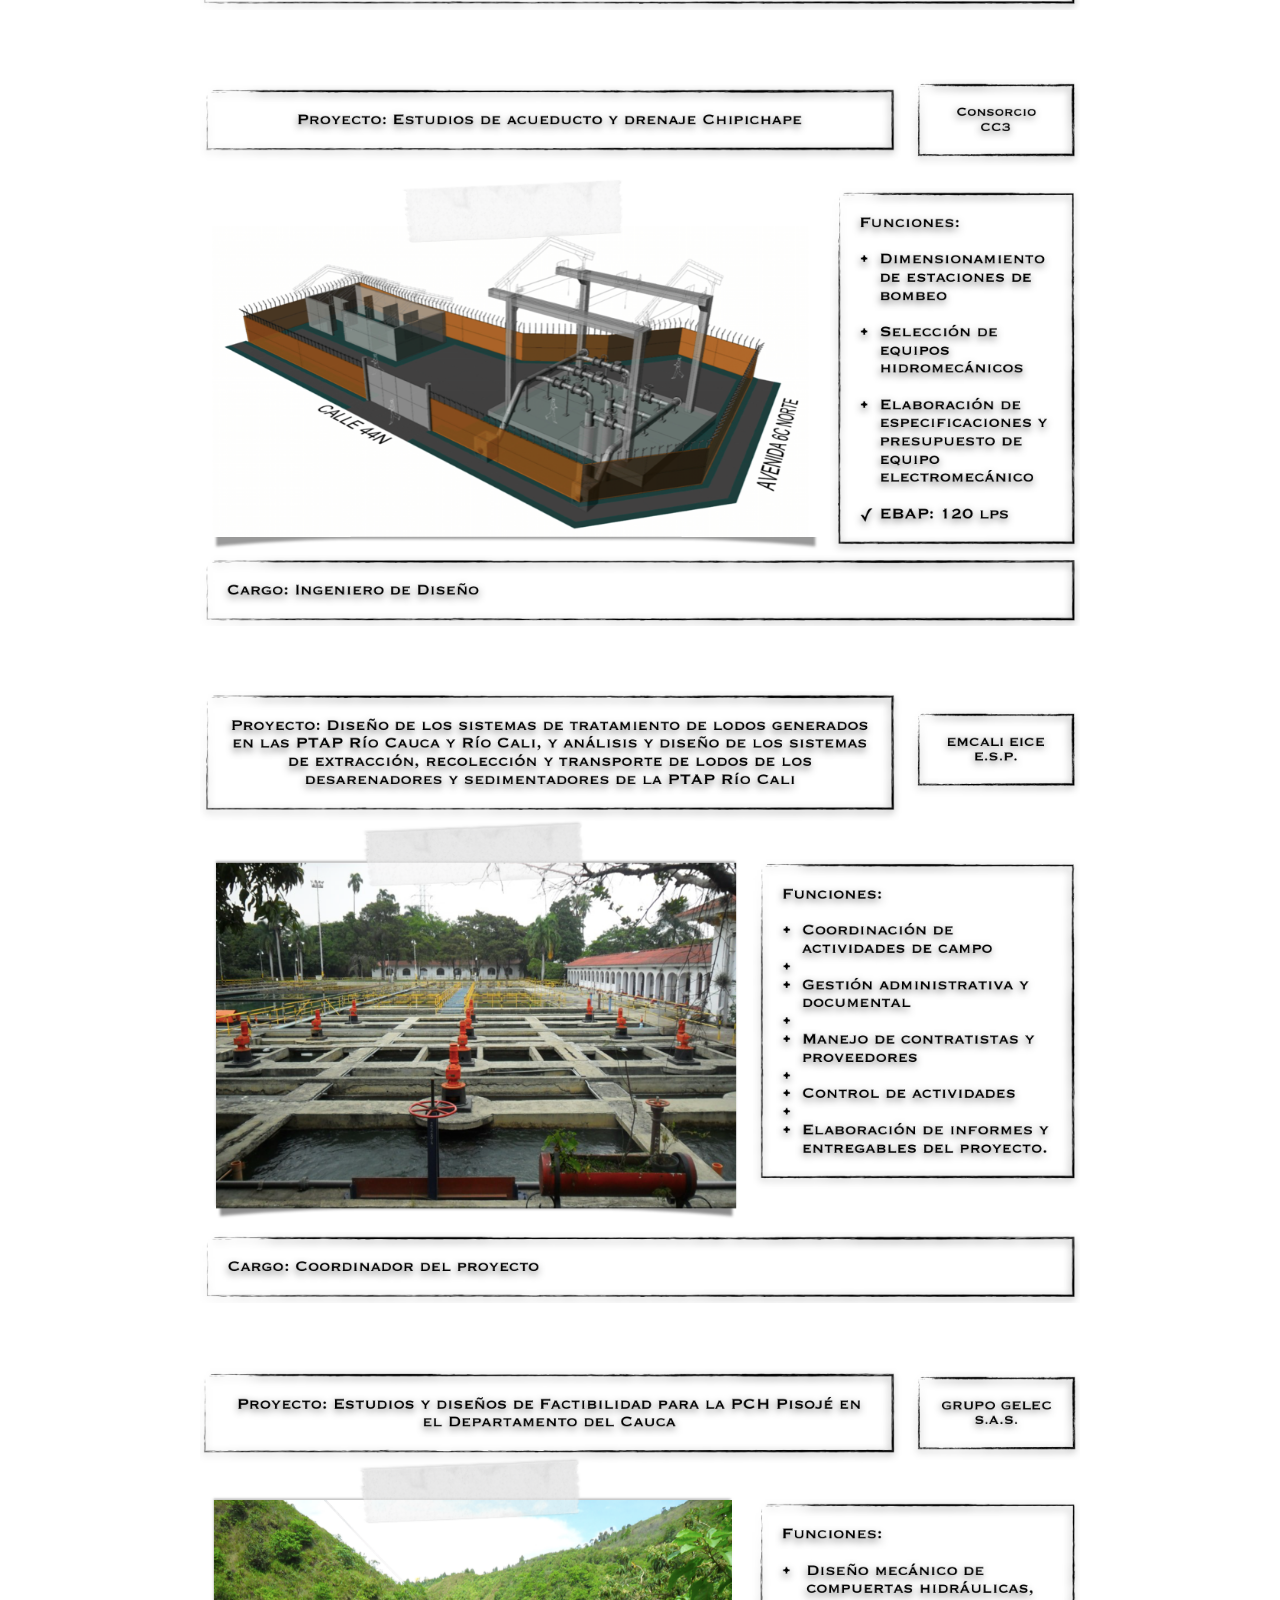
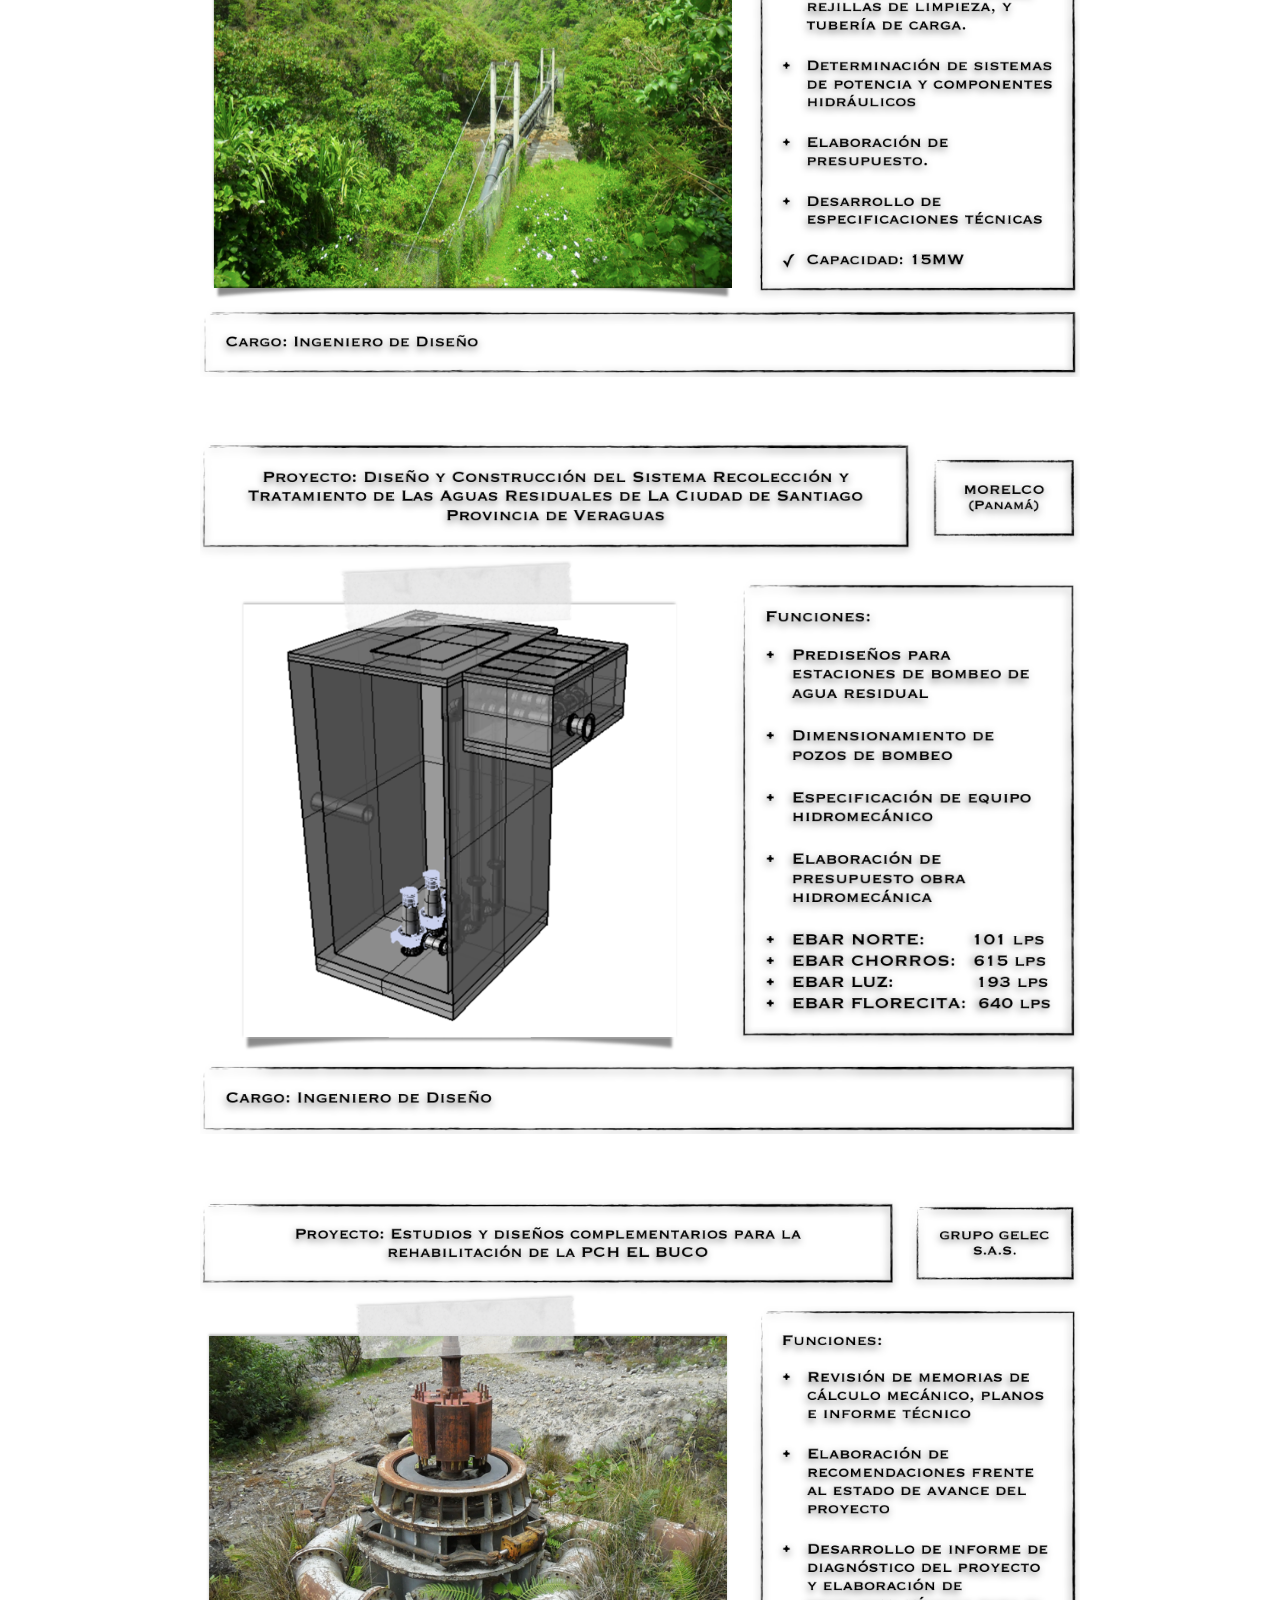
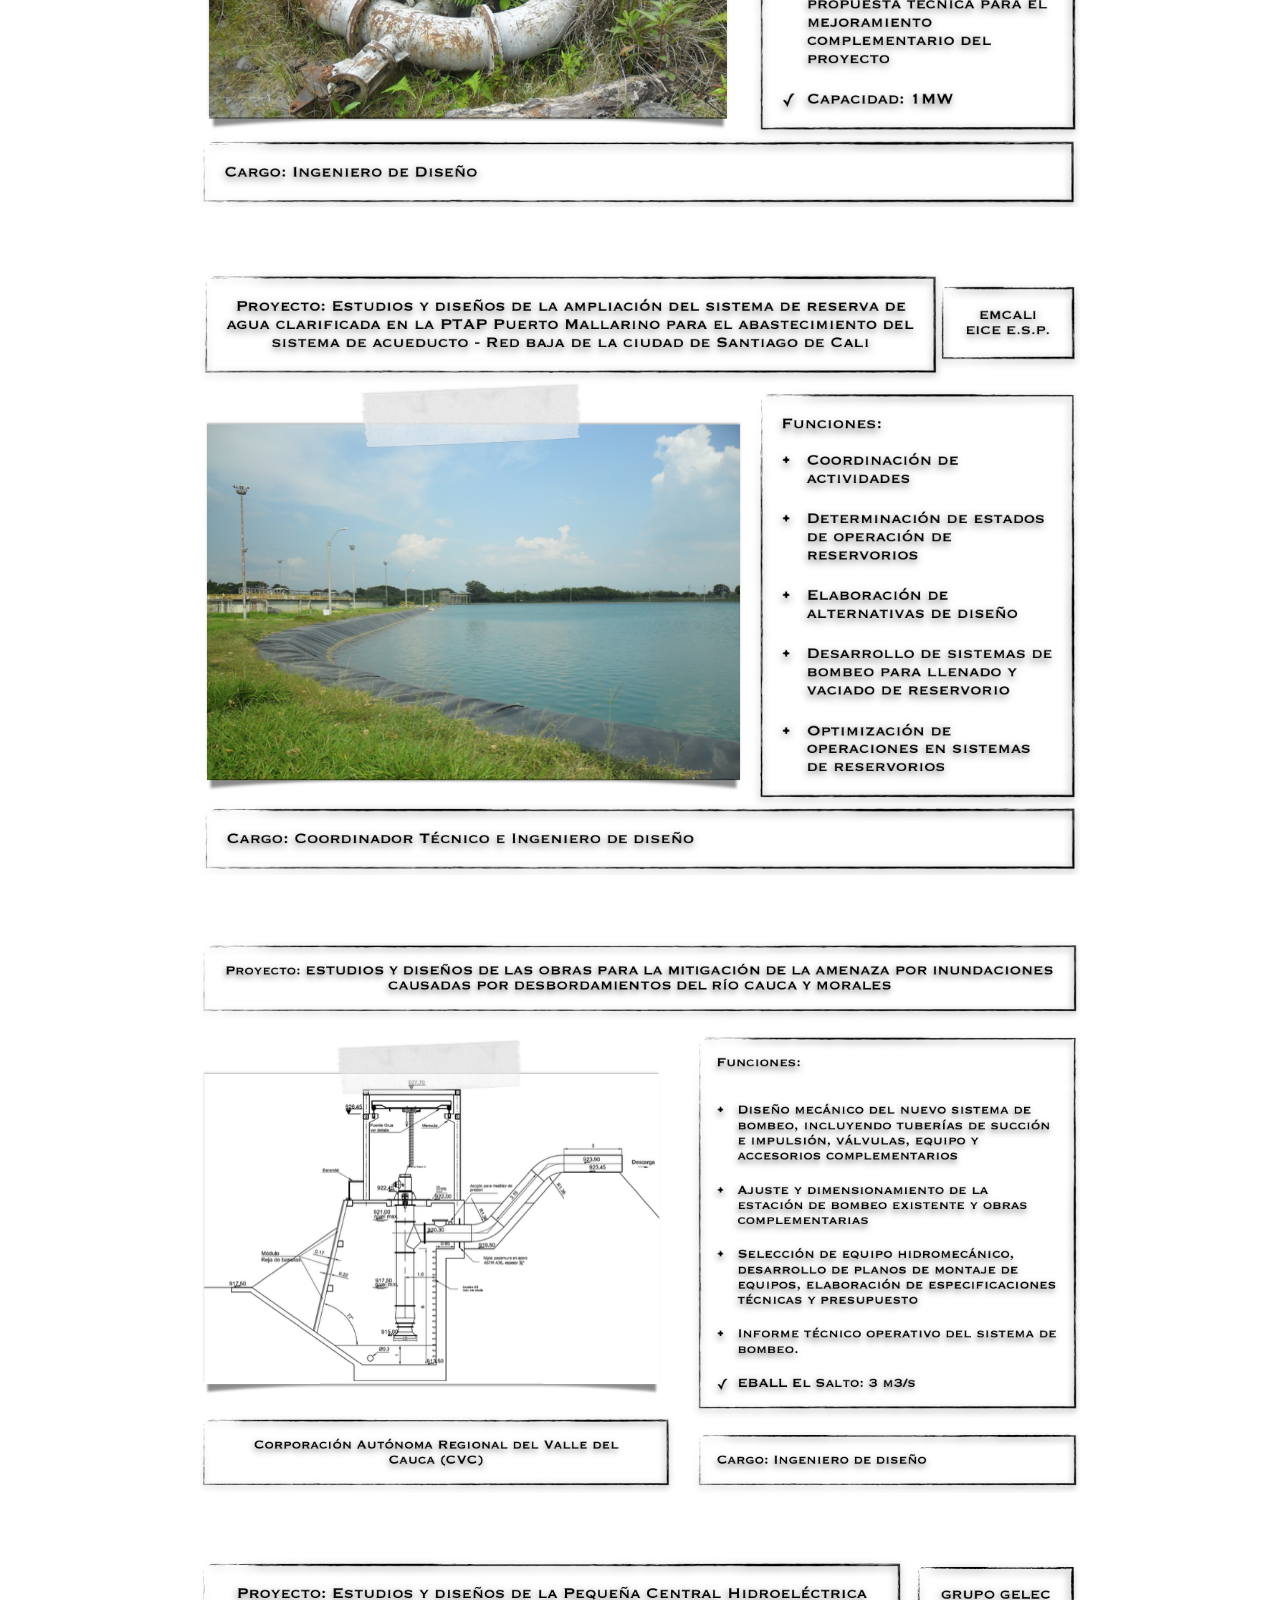
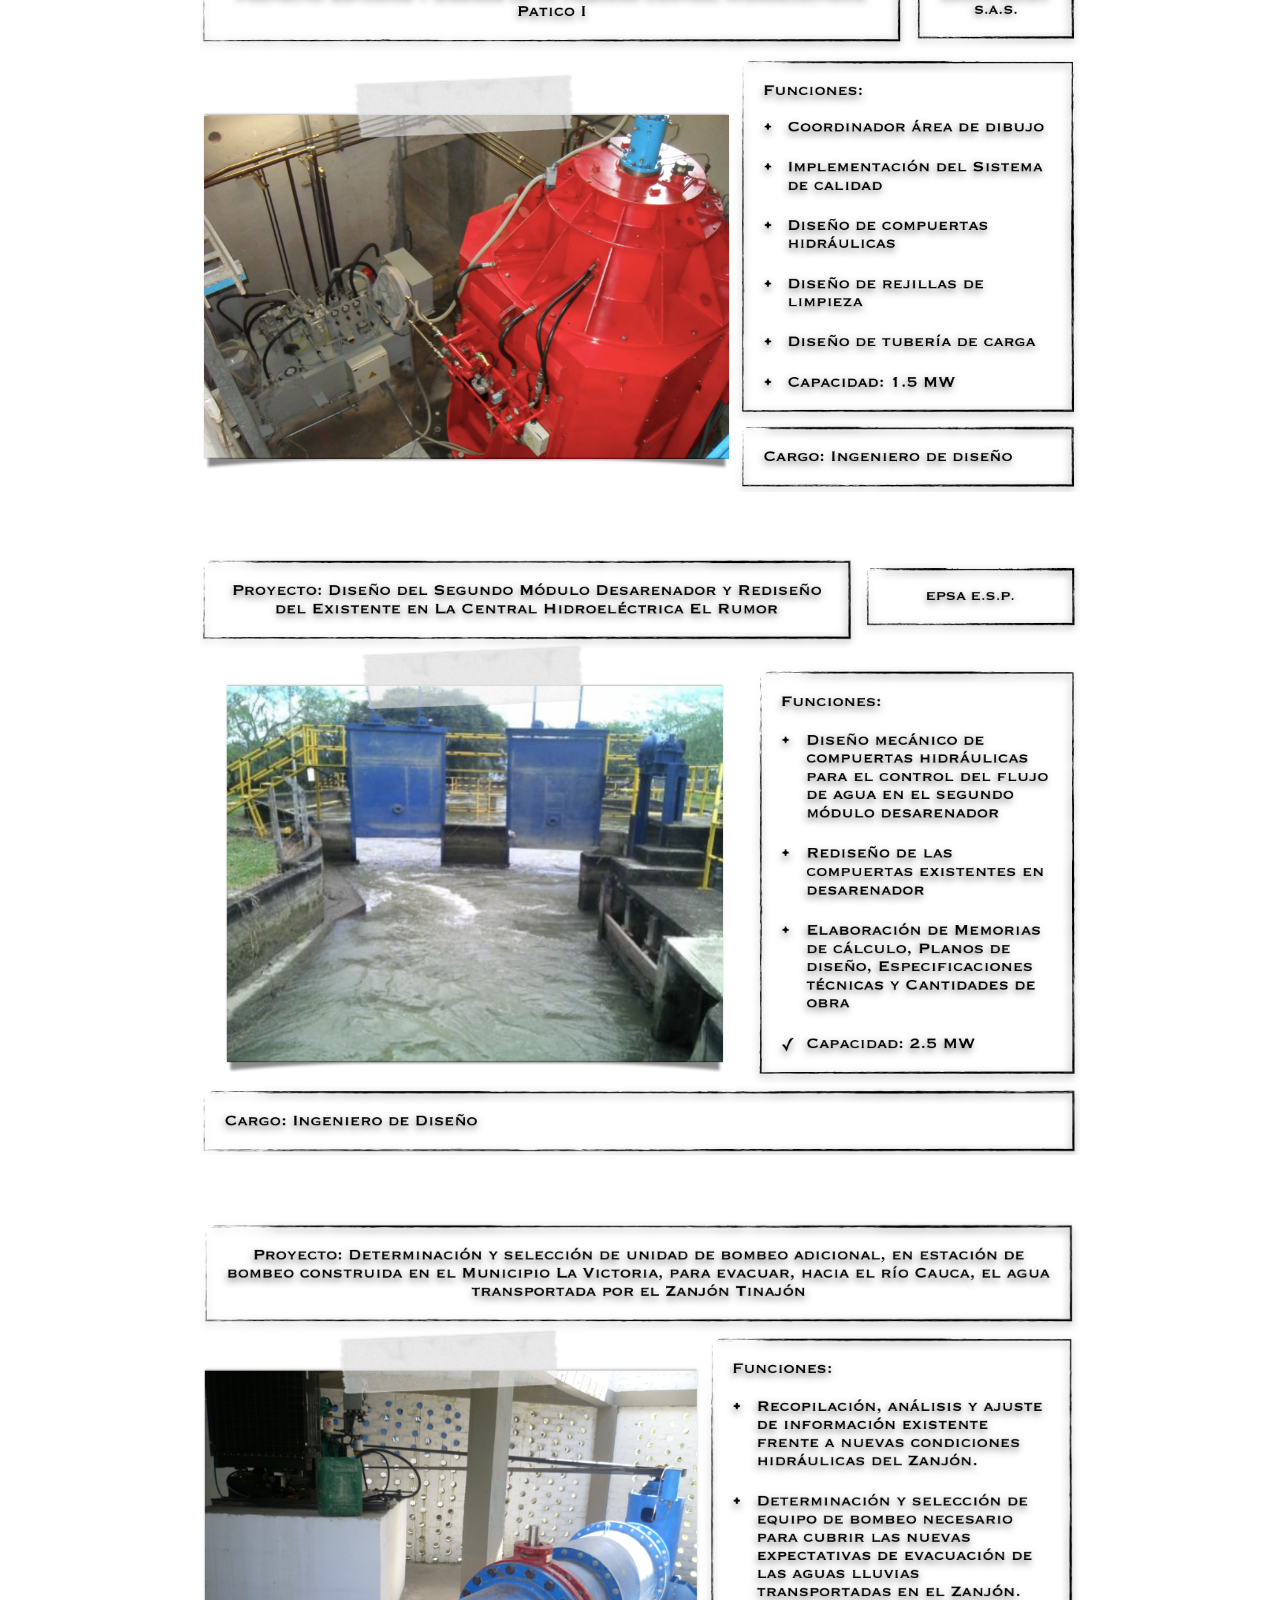
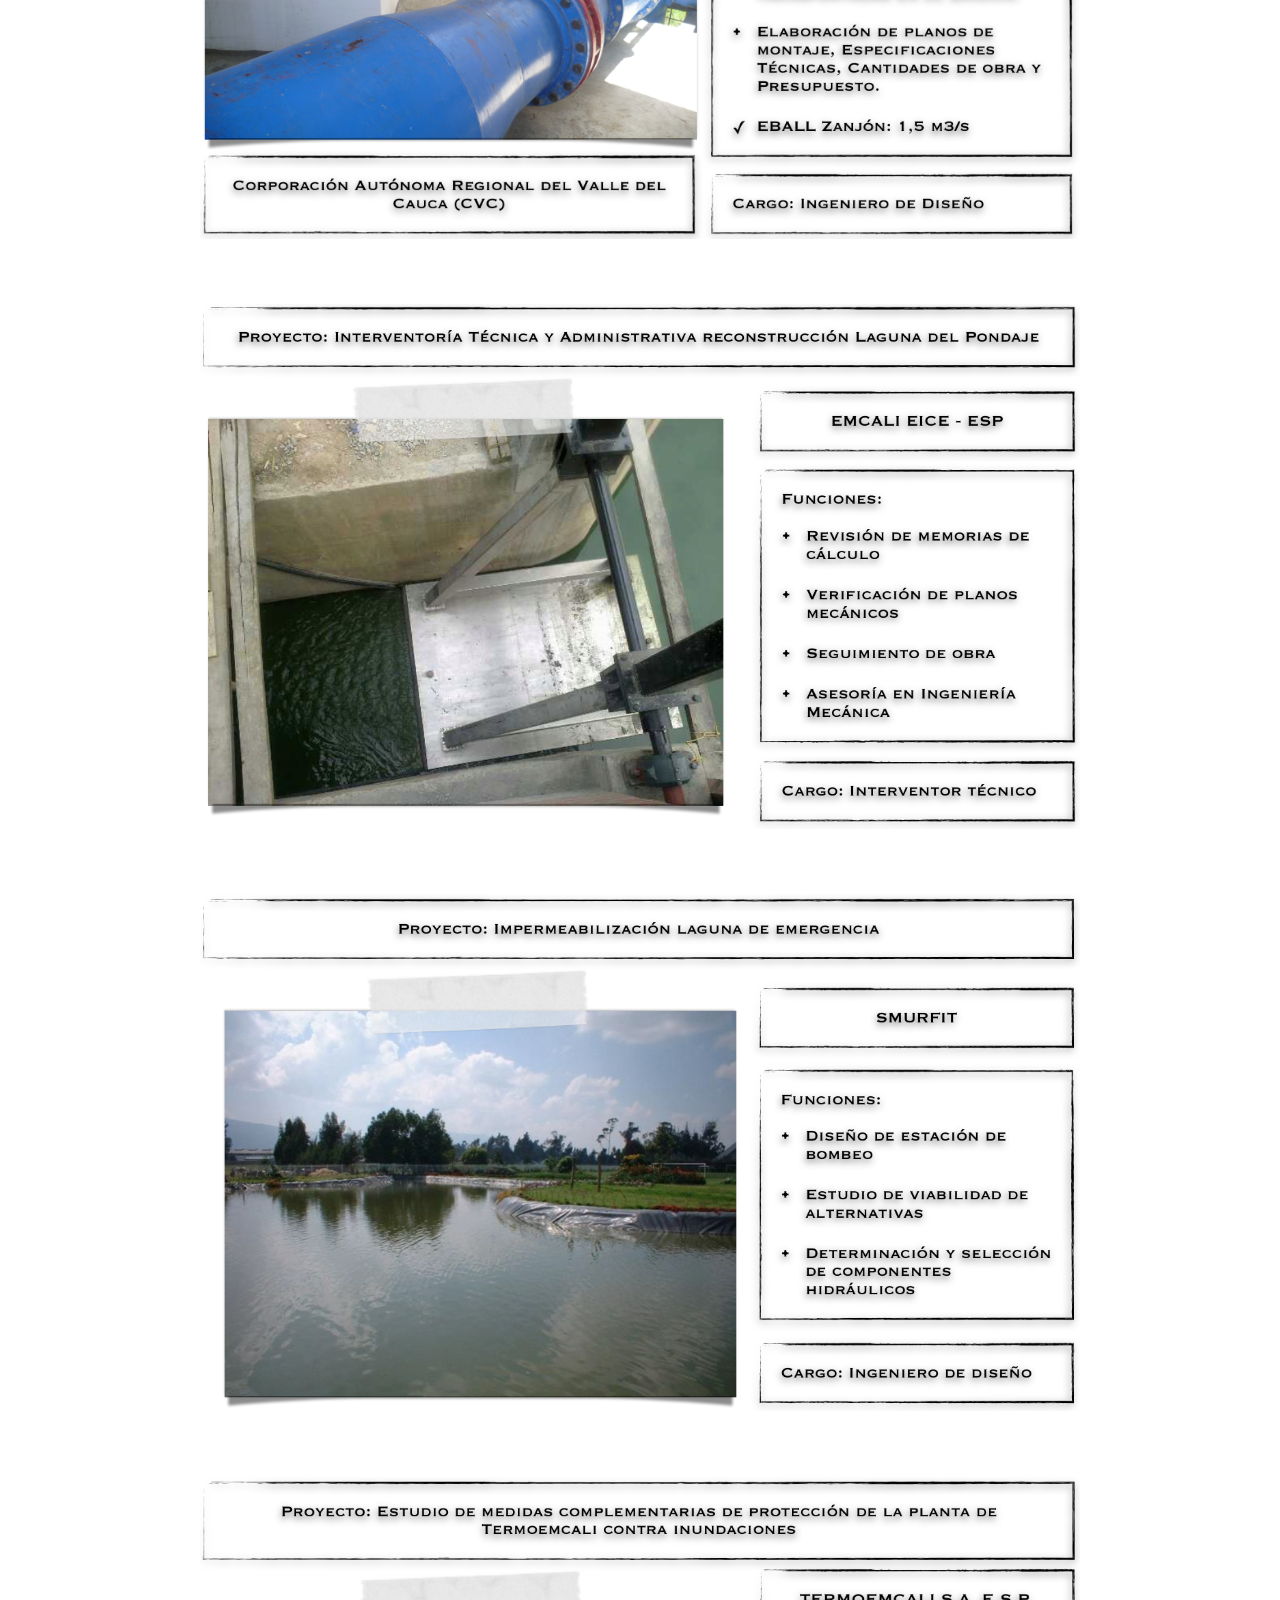
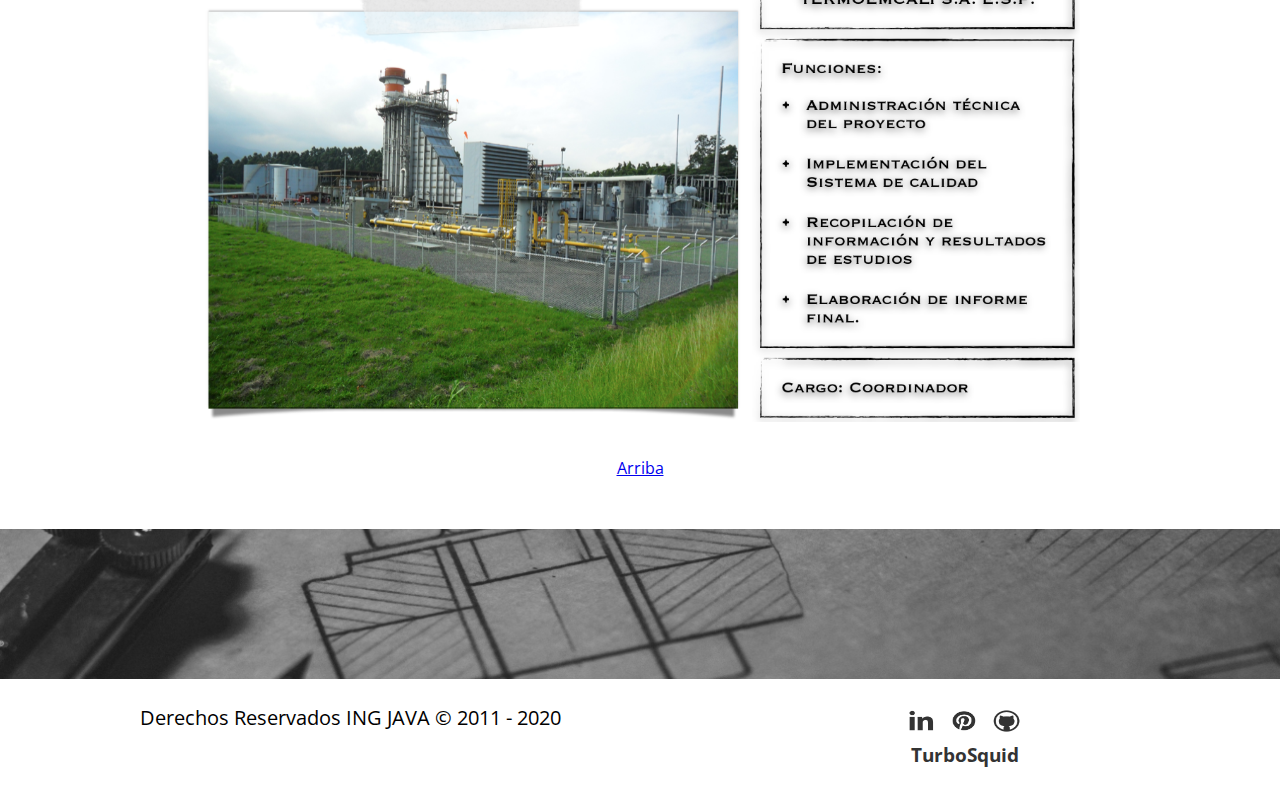
<file: proyectos.html>
<!DOCTYPE html>
<html lang="es">
    <head>
        <title>ING JAVA - HydroMechanical Projects / Projects</title>
        <meta charset="UTF-8">
        <meta name="PORTAFOLIO" content="SERVICIOS ING JAVA">    
        <link rel="stylesheet" href="css/fontello.css">
        <link rel="stylesheet" href="css/estilos.css">
        <link rel="icon" href="images/ingjavaICON.png">
    </head>
    
    <body>
        
        <header>
            <div class="contenedor">
                <h1><img src="images/Logo.png"></h1>
                <!--<h1 class="icon-logo">ING JAVA</h1>-->
                <input type="checkbox" id="menu-bar">
                <!-- <label class="icon-menu" for="menu-bar"></label> -->
                <label for="menu-bar">Menu</label>
                
                <nav class="menu">
                    <a href="index.html">Inicio</a>
                    <a href="proyectos.html" class="current">Proyectos</a>
                    <a href="disenos.html">Diseños</a>
                    <a href="investigacion.html">Investigación</a>
                    <!--<a href="recursos.html">Recursos</a>
                    <a href="referencias.html">Referencias</a>-->
                </nav>
                
            </div>
            
        </header>
        
        <main>
            <section id="banner2">
                <img src="images/banner.png">
                <div class="contenedor">
                    <h2>Proyectos de Consultoría</h2>  
                </div>   
            </section>
            
            <section id="proyectos">
               
               <div class="contenedor">
                   
                   <!-- IGEI -->
                   
                    <article>
                    <img src="images/igeiGuachicono.png">
                    <h4></h4>
                    </article>
                
                    <article>
                    <img src="images/igeiPatico.png">
                    <h4></h4>
                    </article>
                
                    <article>
                    <img src="images/igeiRecio.png">
                    <h4></h4>
                    </article>
                    
                    <article>
                    <img src="images/igeiMelendez.png">
                    <h4></h4>
                    </article>
                    
                    <article>
                    <img src="images/igeiGuaduales.png">
                    <h4></h4>
                    </article>
                
                    <article>
                    <img src="images/igeiExpansion.png">
                    <h4></h4>
                    </article>
                    
                    <article>
                    <img src="images/igeiTermoemcali.png">
                    <h4></h4>
                    </article>
                    
                    <article>
                    <img src="images/igeiChipichape.png">
                    <h4></h4>
                    </article>

                    <article>
                    <img src="images/igeiLodos.png">
                    <h4></h4>
                    </article>
                
                    <article>
                    <img src="images/igeiPisoje.png">
                    <h4></h4>
                    </article>
                    
                    <article>
                    <img src="images/igeiVeraguas.png">
                    <h4></h4>
                    </article>
                
                    <article>
                    <img src="images/igeiBuco.png">
                    <h4></h4>
                    </article>
                
                    <article>
                    <img src="images/igeiReservorio.png">
                    <h4></h4>
                    </article>
                    
                <!-- HIDROOCCIDENTE -->
                    
                    <article>
                    <img src="images/hidroSalto.png">
                    <h4></h4>
                    </article>
                    
                    <article>
                    <img src="images/hidroPatico.png">
                    <h4></h4>
                    </article>

                    <article>
                    <img src="images/hidroRumor.png">
                    <h4></h4>
                    </article>
                
                    <article>
                    <img src="images/hidroZanjon.png">
                    <h4></h4>
                    </article>
                    
                    <article>
                    <img src="images/hidroLaguna.png">
                    <h4></h4>
                    </article>
                
                    <article>
                    <img src="images/hidroSmurfit.png">
                    <h4></h4>
                    </article>
                
                    <article>
                    <img src="images/hidroTermoemcali.png">
                    <h4></h4>
                    </article>
                    
                </div>
                
                <div class="contenedor">
                <a href="proyectos.html">Arriba</a>
                </div>
                
            </section>
            
                <section id="pie">
                    <img src="images/banner.png"> 
                </section> 
            
        </main>
        
        <footer>
            <div class="contenedor">
                <p class="contact">Derechos Reservados ING JAVA &copy; 2011 - 2020</p>
                
                <div class="redes">
                   
                    <a href="https://www.linkedin.com/in/ingjava/"><img src="images/lindk.png"></a>
                    
                    <a href="https://pin.it/zosaporvqmgcrv"><img src="images/pint.png"></a>
                    
                    <a href="https://github.com/ingjava/software"><img src="images/git.png"></a>
                    
                    <a href="https://www.turbosquid.com/Search/Artists/ingjava"><h6>TurboSquid</h6></a>
                    
                </div>
            </div>
        </footer>
        
    </body>

</html>
</file>
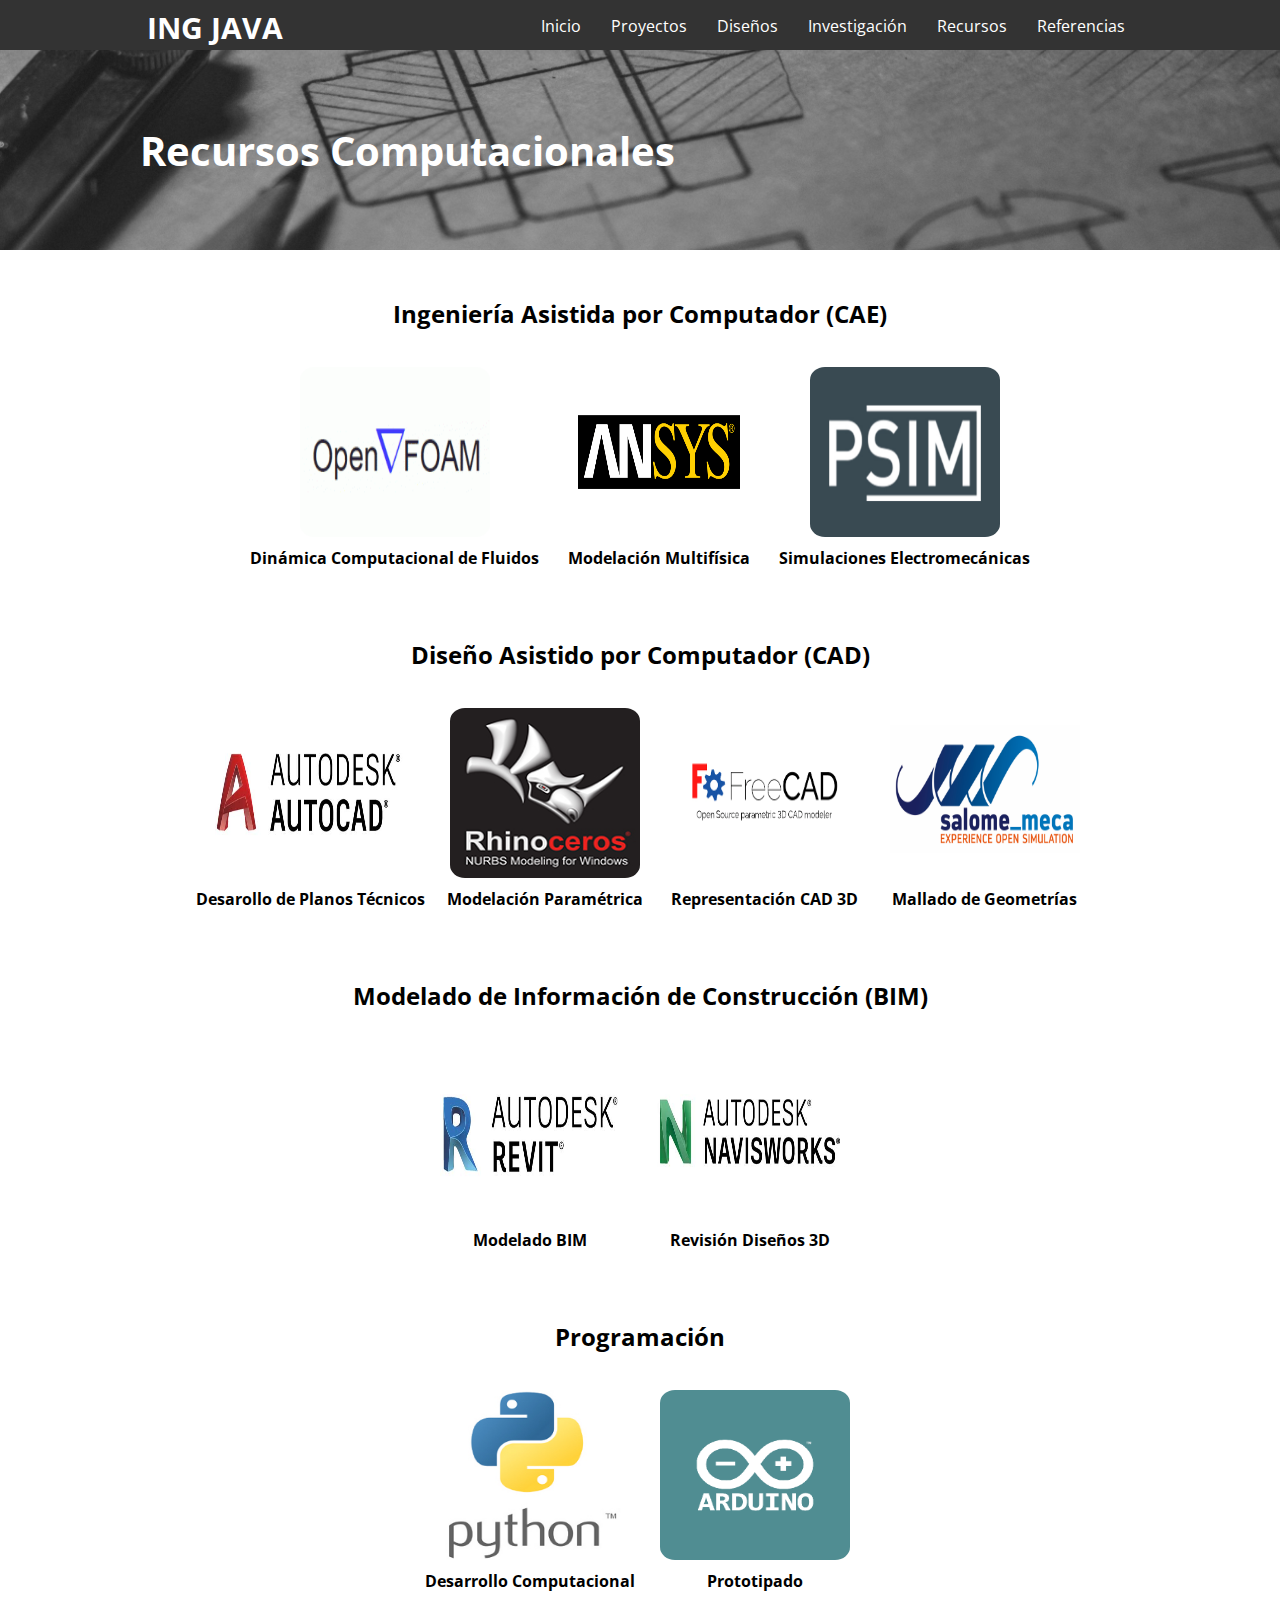
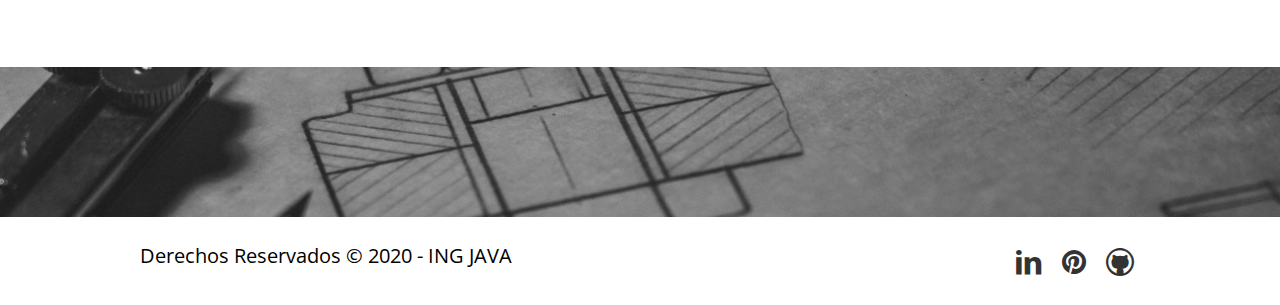
<file: recursos.html>
<!DOCTYPE html>
<html lang="es">
    <head>
        <title>ING JAVA @ 2020 - Resources</title>
        <meta charset="UTF-8">
        <meta name="PORTAFOLIO" content="SERVICIOS ING JAVA">    
        <link rel="stylesheet" href="css/fontello.css">
        <link rel="stylesheet" href="css/estilos.css">
    </head>
    
    <body>
        
        <header>
            <div class="contenedor">
                <!--<h1 class="icon-logo">ING JAVA</h1>-->
                <h1>ING JAVA</h1>
                <input type="checkbox" id="menu-bar">
                <!-- <label class="icon-menu" for="menu-bar"></label> -->
                <label for="menu-bar">Menu</label>
                <nav class="menu">
                    <a href="index.html">Inicio</a>
                    <a href="proyectos.html">Proyectos</a>
                    <a href="disenos.html">Diseños</a>
                    <a href="investigacion.html">Investigación</a>
                    <a href="recursos.html">Recursos</a>
                    <a href="referencias.html">Referencias</a>
                </nav>
            </div>
            
        </header>
        
        <main>
            <section id="banner2">
                <img src="images/banner.png">
                <div class="contenedor">
                    <h2>Recursos Computacionales</h2>
                    
                </div>
                
            </section>
            
            <section id="recientes">
                <h2></h2>
                <p></p>
            </section>
            
            
            
            <section id="referencias">
                
                <br />
                
                <h2>Ingeniería Asistida por Computador (CAE)</h2>
                <br />
                <div class="contenedor">
                   
                    <div align="center" class="recursos-partner">
                        <img src="images/open.png">
                        <h4>Dinámica Computacional de Fluidos</h4>
                    </div>
                   
                    <div align="center" class="recursos-partner"> 
                        <img src="images/ansys.png">
                        <h4>Modelación Multifísica</h4>
                        
                    </div>
                  
                    <div align="center" class="recursos-partner"> 
                        <img src="images/psim.jpg">
                        <h4>Simulaciones Electromecánicas</h4>
                    </div>
                    
                </div>
                <br />
                <br />
                <h2>Diseño Asistido por Computador (CAD)</h2>
                <br />
                <div class="contenedor">
                   
                    <div align="center" class="recursos-partner"> 
                        <img src="images/autocad.jpg">
                        <h4>Desarollo de Planos Técnicos</h4>
                        
                    </div>
                    <div align="center" class="recursos-partner"> 
                        <img src="images/rhino.jpg">
                        <h4>Modelación Paramétrica</h4>
                       
                    </div>
                    <div align="center" class="recursos-partner"> 
                        <img src="images/freecad.jpg">
                        <h4>Representación CAD 3D</h4>
                        
                    </div>
                    <div align="center" class="recursos-partner"> 
                        <img src="images/salome.png">
                        <h4>Mallado de Geometrías</h4>
                        
                    </div>
                    
                </div>
                <br />
                <br />
                <h2>Modelado de Información de Construcción (BIM)</h2>
                <br />
                <div class="contenedor">
                   
                    <div align="center" class="recursos-partner"> 
                        <img src="images/revit.jpg">
                        <h4>Modelado BIM</h4>
                        
                    </div>
                    <div align="center" class="recursos-partner"> 
                        <img src="images/navisworks.jpg">
                        <h4>Revisión Diseños 3D</h4>
                        
                    </div>
                    
                </div>
                <br />
                <br />
                <h2>Programación</h2>
                <br />
                <div class="contenedor">
                   
                    <div align="center" class="recursos-partner"> 
                        <img src="images/python.jpg">
                        <h4>Desarrollo Computacional</h4>
                        
                    </div>
                    <div align="center" class="recursos-partner"> 
                        <img src="images/arduino.png">
                        <h4>Prototipado</h4>
                        
                    </div>
                    
                </div>
            </section>
            
            
             <section id="pie">
                           <img src="images/banner.png">
            <!--<h2>Modelaciones</h2>
            <h2>-------------</h2>
            <div class="contenedor">
               <article>
                <h3>Descarga Canal Estación de Bombeo</h3>
                <video src="videos/canal.mp4" autoplay muted loop></video>
                </article>
                <article>
                <h3>Desarenador Central Hidroeléctrica</h3>
                <video src="videos/des.mp4" autoplay muted loop></video>
                </article>
            </div>-->
            
                        </section> 
            
        </main>
        
        <footer>
            <div class="contenedor">
                <p class="contact">Derechos Reservados &copy; 2020 - ING JAVA</p>
                <div class="redes">
                    <a class="icon-linkedin" href="#"></a>
                    <a class="icon-pinterest" href="#"></a>
                    <a class="icon-github" href="#"></a>
                    
                </div>
            </div>
        </footer>
        
        
    </body>
    
    
</html>
</file>
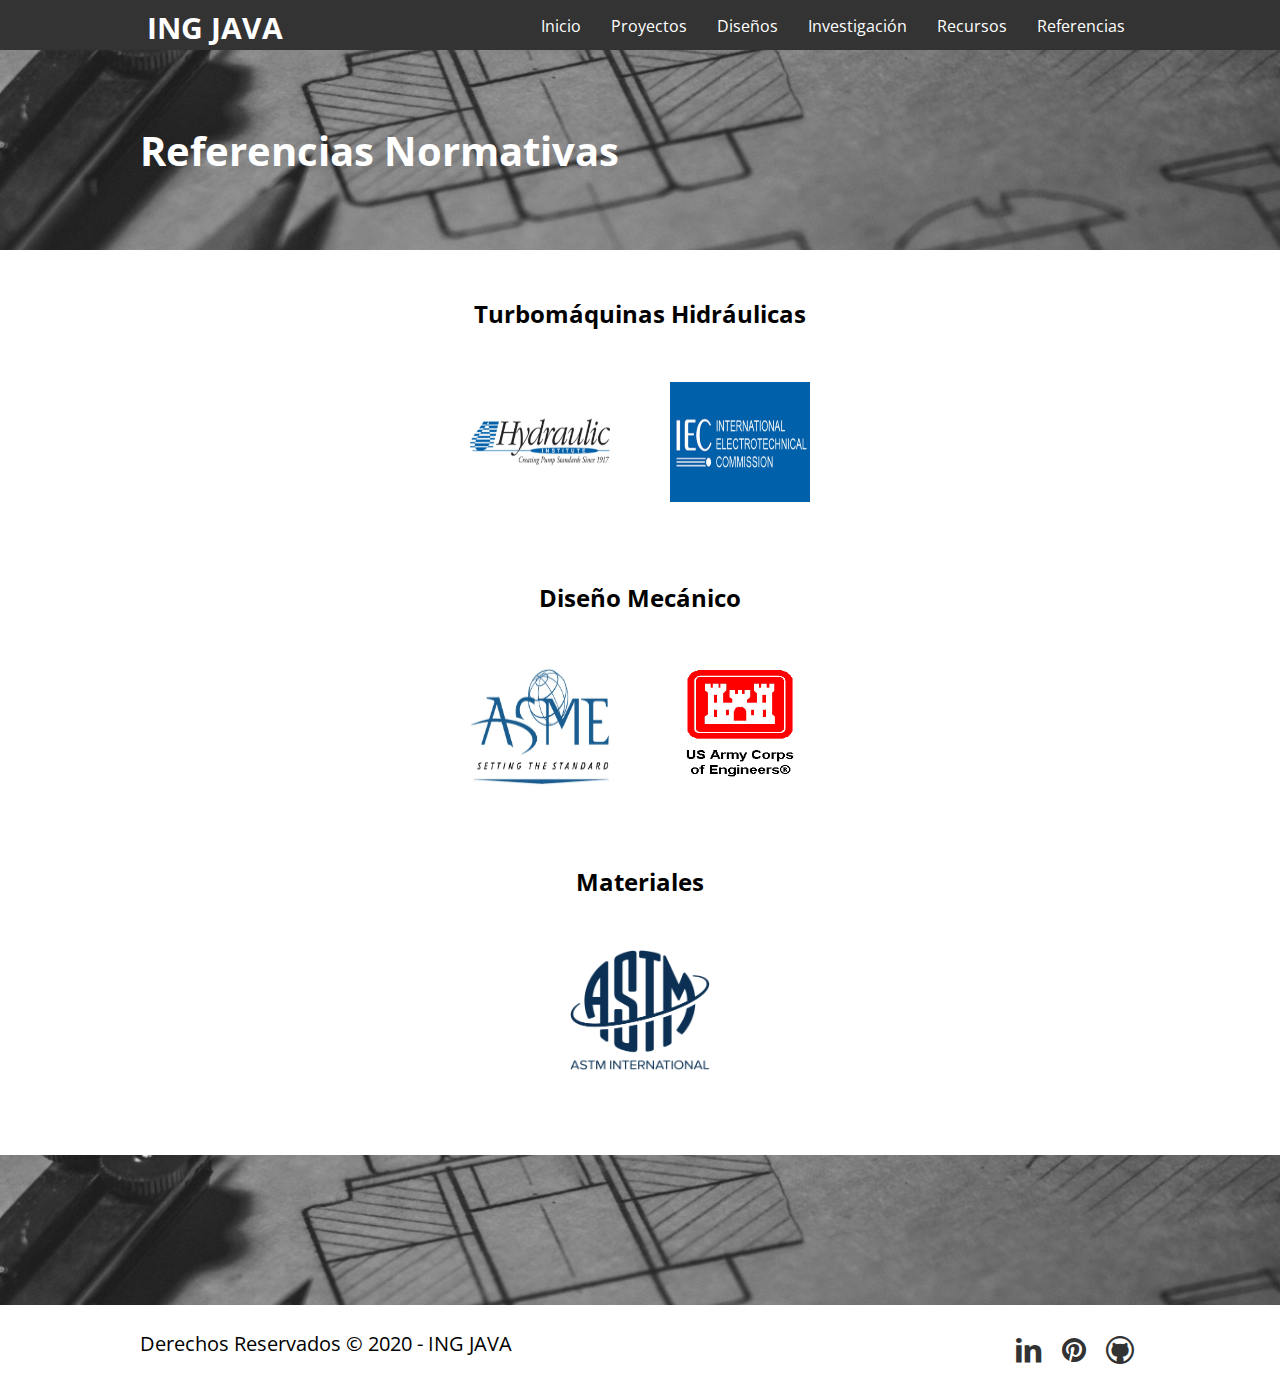
<file: referencias.html>
<!DOCTYPE html>
<html lang="es">
    <head>
        <title>ING JAVA @ 2020 - References</title>
        <meta charset="UTF-8">
        <meta name="PORTAFOLIO" content="SERVICIOS ING JAVA">    
        <link rel="stylesheet" href="css/fontello.css">
        <link rel="stylesheet" href="css/estilos.css">
    </head>
    
    <body>
        
        <header>
            <div class="contenedor">
                <!--<h1 class="icon-logo">ING JAVA</h1>-->
                <h1>ING JAVA</h1>
                <input type="checkbox" id="menu-bar">
                <!-- <label class="icon-menu" for="menu-bar"></label> -->
                <label for="menu-bar">Menu</label>
                <nav class="menu">
                    <a href="index.html">Inicio</a>
                    <a href="proyectos.html">Proyectos</a>
                    <a href="disenos.html">Diseños</a>
                    <a href="investigacion.html">Investigación</a>
                    <a href="recursos.html">Recursos</a>
                    <a href="referencias.html">Referencias</a>
                </nav>
            </div>
            
        </header>
        
        <main>
            <section id="banner2">
                <img src="images/banner.png">
                <div class="contenedor">
                    <h2>Referencias Normativas</h2>
                
                </div>
                
            </section>
            
            <section id="recientes">
                <h2></h2>
                <p></p>
            </section>
            
            
            
            <section id="referencias">
                
                <br />
                <h2>Turbomáquinas Hidráulicas</h2>
                <br />
                <div class="contenedor">
                    
                    <div align="center" class="recursos-partner2">
                        <img src="images/hi.png">
                    </div>
                    
                    <div align="center" class="recursos-partner2">
                        <img src="images/iec.jpg">
                    </div>
                    
                </div>
                <br />
                <br />
                <h2>Diseño Mecánico</h2>
                <br />
                <div class="contenedor">
                    
                    <div align="center" class="recursos-partner2">
                        <img src="images/asme.jpg">
                    </div>
                    
                    <div align="center" class="recursos-partner2">
                        <img src="images/usace.png">
                    </div>
                </div>
                <br />
                <br />
                <h2>Materiales</h2>
                <br />
                <div class="contenedor"> 
                   
                    <div align="center" class="recursos-partner2">
                        <img src="images/astm.png">
                    </div>
                    
                </div>

            </section>
             <section id="pie">
                           <img src="images/banner.png">
            <!--<h2>Modelaciones</h2>
            <h2>-------------</h2>
            <div class="contenedor">
               <article>
                <h3>Descarga Canal Estación de Bombeo</h3>
                <video src="videos/canal.mp4" autoplay muted loop></video>
                </article>
                <article>
                <h3>Desarenador Central Hidroeléctrica</h3>
                <video src="videos/des.mp4" autoplay muted loop></video>
                </article>
            </div>-->
            
                        </section> 
            
        </main>
        
        <footer>
            <div class="contenedor">
                <p class="contact">Derechos Reservados &copy; 2020 - ING JAVA</p>
                <div class="redes">
                    <a class="icon-linkedin" href="#"></a>
                    <a class="icon-pinterest" href="#"></a>
                    <a class="icon-github" href="#"></a>
                    
                </div>
            </div>
        </footer>
        
        
    </body>
    
    
</html>
</file>
<file: css/fontello.css>
@font-face {
  font-family: 'fontello';
  src: url('../font/fontello.eot?8886017');
  src: url('../font/fontello.eot?8886017#iefix') format('embedded-opentype'),
       url('../font/fontello.woff2?8886017') format('woff2'),
       url('../font/fontello.woff?8886017') format('woff'),
       url('../font/fontello.ttf?8886017') format('truetype'),
       url('../font/fontello.svg?8886017#fontello') format('svg');
  font-weight: normal;
  font-style: normal;
}
/* Chrome hack: SVG is rendered more smooth in Windozze. 100% magic, uncomment if you need it. */
/* Note, that will break hinting! In other OS-es font will be not as sharp as it could be */
/*
@media screen and (-webkit-min-device-pixel-ratio:0) {
  @font-face {
    font-family: 'fontello';
    src: url('../font/fontello.svg?8886017#fontello') format('svg');
  }
}
*/
 
 [class^="icon-"]:before, [class*=" icon-"]:before {
  font-family: "fontello";
  font-style: normal;
  font-weight: normal;
  speak: none;
 
  display: inline-block;
  text-decoration: inherit;
  width: 1em;
  margin-right: .2em;
  text-align: center;
  /* opacity: .8; */
 
  /* For safety - reset parent styles, that can break glyph codes*/
  font-variant: normal;
  text-transform: none;
 
  /* fix buttons height, for twitter bootstrap */
  line-height: 1em;
 
  /* Animation center compensation - margins should be symmetric */
  /* remove if not needed */
  margin-left: .2em;
 
  /* you can be more comfortable with increased icons size */
  /* font-size: 120%; */
 
  /* Font smoothing. That was taken from TWBS */
  -webkit-font-smoothing: antialiased;
  -moz-osx-font-smoothing: grayscale;
 
  /* Uncomment for 3D effect */
  /* text-shadow: 1px 1px 1px rgba(127, 127, 127, 0.3); */
}
 
.icon-menu:before { content: '\e800'; } /* '' */
.icon-energy:before { content: '\e801'; } /* '' */
.icon-contac:before { content: '\e802'; } /* '' */
.icon-house:before { content: '\e803'; } /* '' */
.icon-github:before { content: '\e804'; } /* '' */
.icon-projects:before { content: '\e805'; } /* '' */
.icon-home:before { content: '\e806'; } /* '' */
.icon-resource:before { content: '\e807'; } /* '' */
.icon-gith:before { content: '\f056'; } /* '' */
.icon-link:before { content: '\f05c'; } /* '' */
.icon-git:before { content: '\f09b'; } /* '' */
.icon-pinterest:before { content: '\f0d2'; } /* '' */
.icon-linked:before { content: '\f30c'; } /* '' */
.icon-pint:before { content: '\f312'; } /* '' */
.icon-linkedin:before { content: '\f318'; } /* '' */
.icon-logo:before { content: '\f32a'; } /* '' */
</file>
<file: css/estilos.css>
@import url('https://fonts.googleapis.com/css?family=Open+Sans&display=swap');
@import url(menu.css);
@import url(banner.css);
@import url(banner2.css);
@import url(proyectos.css);
@import url(servicios.css);
@import url(investigacion.css);
@import url(recursos.css);
@import url(referencias.css);
@import url(pie.css);

* {
    margin: 0;
    padding: 0;
    box-sizing: border-box;
    
}

body{
    font-family: 'Open Sans', sans-serif;
}

header{
    width: 100%;
    height: 50px;
    background: #333;
    color: #fff;
    position: fixed;
    top: 0;
    left: 0;
    z-index: 100;
    
}

header h1{
    font-size: 30px;
    margin: 7px;
    padding-left: 0px;
}
header img{
    width: 200px;
    height: 60px;
    
    padding-right: 10px;
}

.contenedor{
    width: 98%;
    margin: auto;
    
}

h1{
    float: left;
    
}

header .contenedor{
    display: table;
    
}

section{
    width: 100%;
    margin-bottom: 25px;
}

#recientes{
    text-align: center;
    
}

footer .contenedor{
    display: flex;
    flex-wrap: wrap;
    justify-content: center;
    padding-bottom: 25px;
    
}

.contact{
    font-size: 20px;
    
}

.redes{
    width: 100%;
    text-align: center;
    font-size: 28px;
}

.redes a{
    color: #333;
    text-decoration: none;
    
}
.redes img{
    width: 10%;
    height: 40%;
    
}

@media (min-width:730px){
    .redes {
        width: auto;
        
    }
    footer .contenedor{
        justify-content: space-between;
    }
}


@media (min-width:1024px){
    .contenedor{
        width: 1000px;
    }
}
</file>
